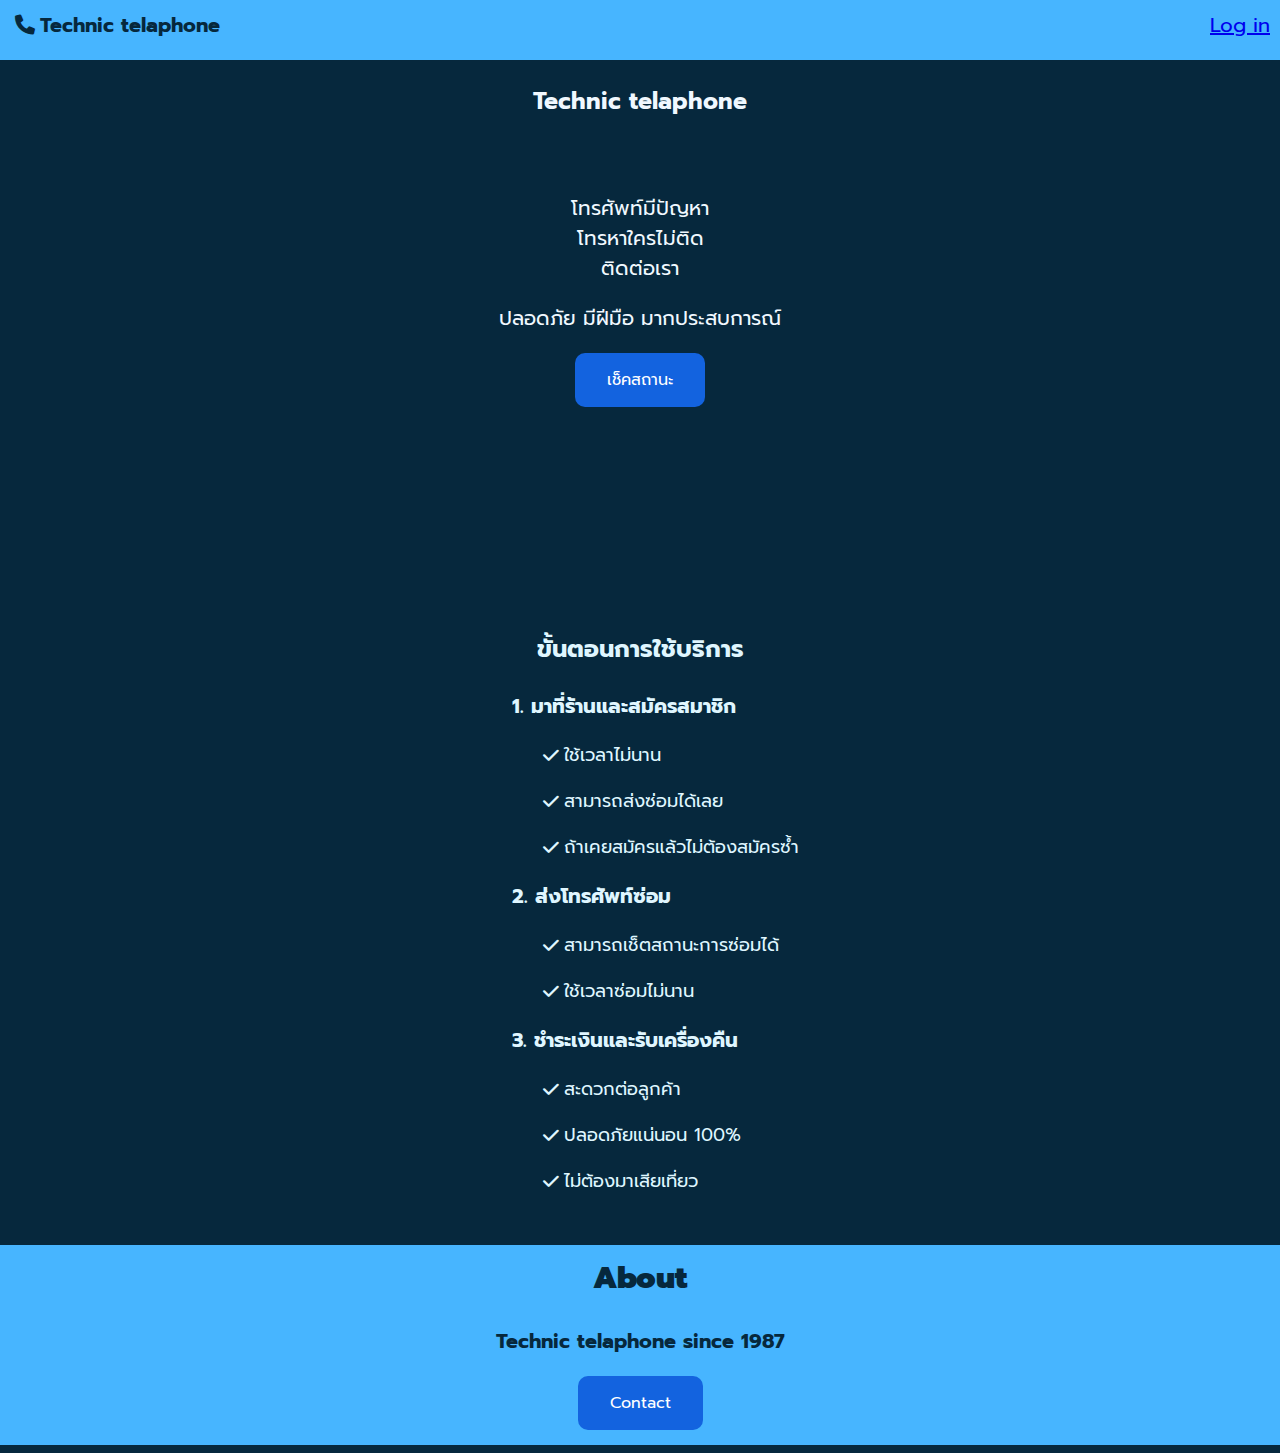
<file: index.html>
<!DOCTYPE html>
<html lang="en">
<head>
    <title>Technic telaphone</title>
    <meta charset="utf-8">
    <link href="https://fonts.googleapis.com/css2?family=Mali&family=Prompt:wght@200&display=swap" rel="stylesheet">
    <link rel="stylesheet" href="https://cdnjs.cloudflare.com/ajax/libs/font-awesome/6.0.0/css/all.min.css">
    <style type="text/css">
        *{
            font-family: 'Prompt';
        }
        body {
            margin-top: 0px;
            margin-left: auto;
            margin-right: auto;
            background:#06283D;
        }
        nav {
            height: 50px;
            background:#47B5FF;
            color: #06283D;
            margin: auto;
            padding: 10px 10px 0px 10px;
            font-size: 20px;
            text-align: center;
            display: flex;
            justify-content: space-between;
        }
        #logo::before{
            font-family: "FontAwesome";
            content: "\f095";
            padding: 5px;
        }
        .caption {
            text-align: center;
            display: block;
            color: aliceblue;
            font-size: 20px;
        }
        #check {
            background-color: #1363DF; 
            border: none;
            color: white;
            padding: 15px 32px;
            border-radius: 10px;
            text-align: center;
            display: inline-block;
            font-size: 16px;
        }
        .Service {
            display: block;
            margin-bottom: 50px;
            justify-content: center;
        }
        #S1{
            color: #DFF6FF;
            text-align: center;
            font-size: 24px;
            font-weight: bold;
            margin-top: 200px;
        }
        #S2 {
            color: #DFF6FF;
            text-align: center;
            font-size: 20px;
            font-weight: bold;
            margin-left: 40%;
            display: flex;
        }
        #S3 {
            color: #DFF6FF;
            text-align: center;
            font-size: 18px;
            margin-left: 42%;
            display: flex;
        }
        #S3::before {
        font-family: "FontAwesome";
        content: "\f00c";
        padding: 5px;
        }
        h2 {
            padding-top: 10px;
        }
        footer {
            height: 200px;
            background:#47B5FF;
            color: #06283D;
            margin: auto;
            font-size: 20px;
            text-align: center;
        }
    </style>
</head>

<body>
<header>
<nav>
    <b id="logo">Technic telaphone</b>
  <div id="N1">
      <a href="./Login/login-form.php">Log in</a>
  </div>
</nav>
</header>
<section>
    <article>
        <div class="caption">
        <h3>Technic telaphone</h3><br>
        <p>โทรศัพท์มีปัญหา<br>โทรหาใครไม่ติด<br>ติดต่อเรา</p>
        <p>ปลอดภัย มีฝีมือ มากประสบการณ์</p>
        <a href="./Customer/CustomerSearch.php"><input type="button" value="เช็คสถานะ" id="check"></a>
        </div>
    </article>
        <br>
    <article>
        <div class="Service">
  
        <p id="S1">ขั้นตอนการใช้บริการ</p>
        <div>
        <p id="S2">1. มาที่ร้านและสมัครสมาชิก</p>
        <p id="S3">ใช้เวลาไม่นาน </p>
        <p id="S3">สามารถส่งซ่อมได้เลย </p>
        <p id="S3">ถ้าเคยสมัครแล้วไม่ต้องสมัครซ้ำ </p>
        </div>
        <div>
        <p id="S2">2. ส่งโทรศัพท์ซ่อม</p>
        <p id="S3">สามารถเช็ตสถานะการซ่อมได้ </p>
        <p id="S3">ใช้เวลาซ่อมไม่นาน </p>
        </div>
        <div>
        <p id="S2">3. ชำระเงินและรับเครื่องคืน</p>
        <p id="S3">สะดวกต่อลูกค้า </p>
        <p id="S3">ปลอดภัยแน่นอน 100% </p>
        <p id="S3">ไม่ต้องมาเสียเที่ยว</p>
        </div>
        </div>
    </article>
</section>
<footer>
    <h2><b>About</b></h2>
    <p><b>Technic telaphone since 1987</b></p>
    <a href="./contact.php"><input type="button" value="Contact" id="check"></a>
</footer>
</body>
</html>
</file>
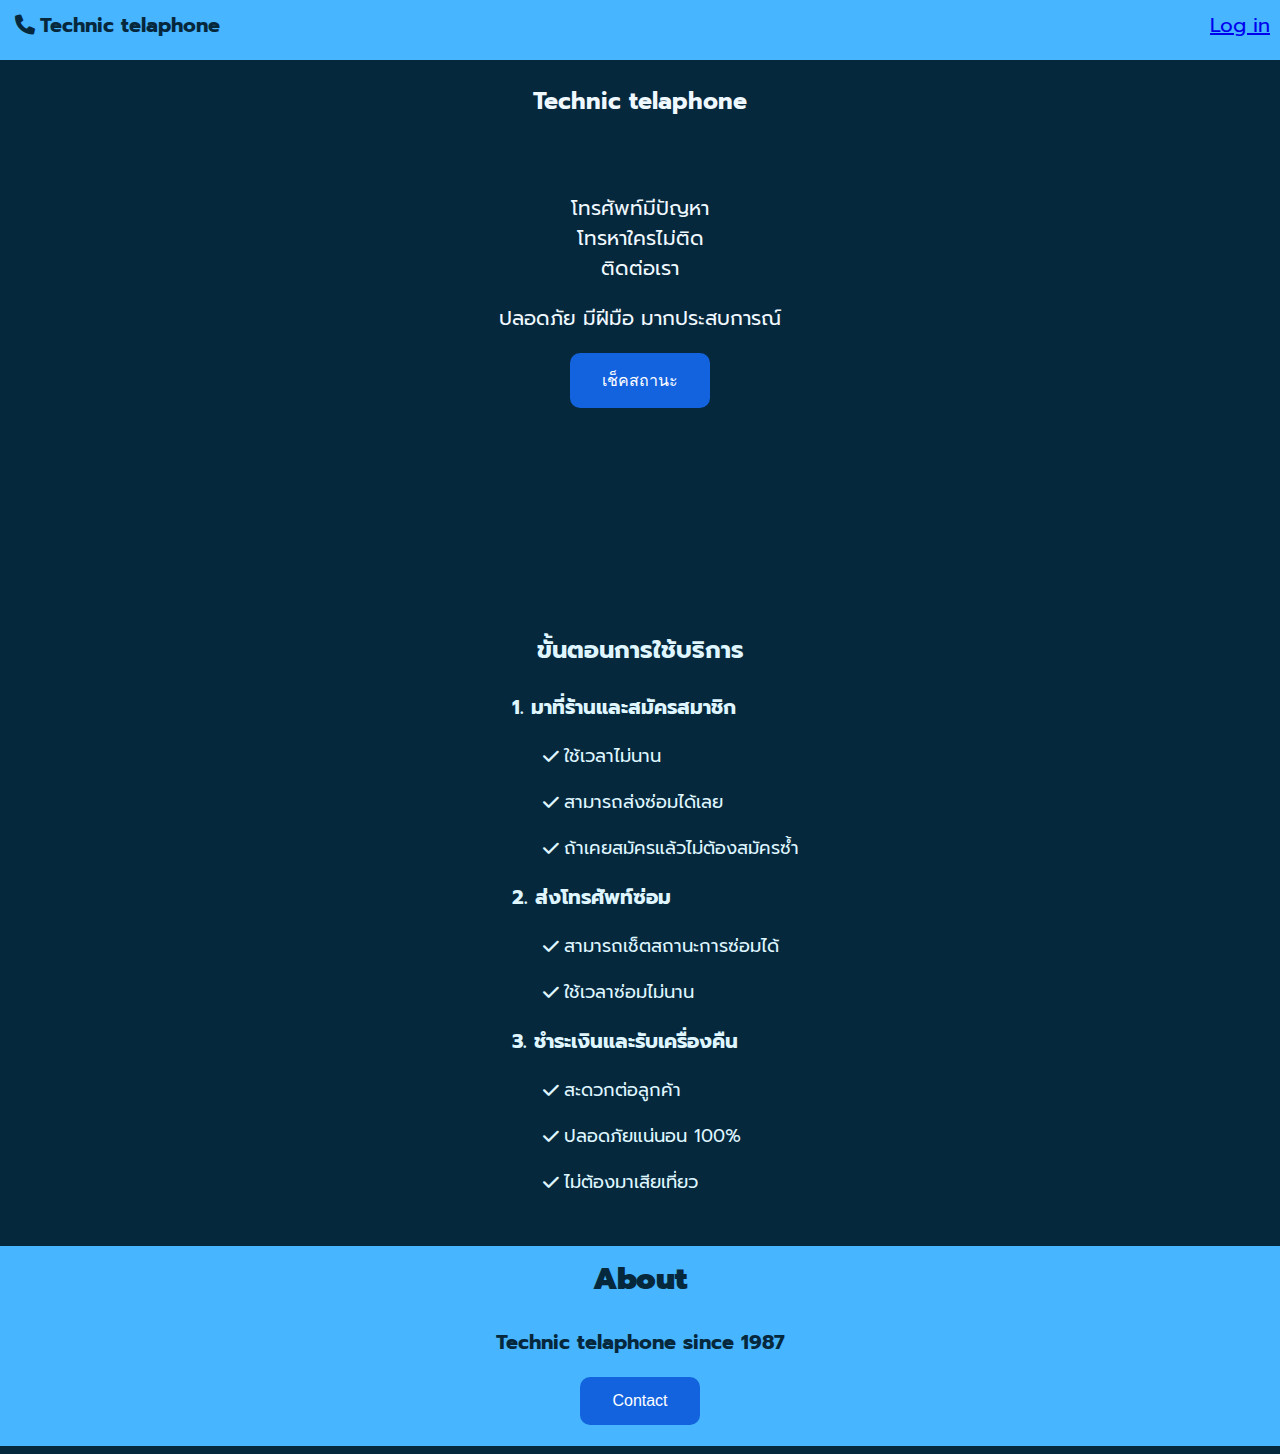
<file: Tel-main/index.html>
<!DOCTYPE html>
<html lang="en">
<head>
    <title>Technic telaphone</title>
    <meta charset="utf-8">
    <link href="https://fonts.googleapis.com/css2?family=Mali&family=Prompt:wght@200&display=swap" rel="stylesheet">
    <link rel="stylesheet" href="https://cdnjs.cloudflare.com/ajax/libs/font-awesome/6.0.0/css/all.min.css">
    <style type="text/css">
        body {
            margin-top: 0px;
            margin-left: auto;
            margin-right: auto;
            background:#06283D;
            font-family: 'Prompt';
        }
        nav {
            height: 50px;
            background:#47B5FF;
            color: #06283D;
            margin: auto;
            padding: 10px 10px 0px 10px;
            font-size: 20px;
            text-align: center;
            display: flex;
            justify-content: space-between;
        }
        #logo::before{
            font-family: "FontAwesome";
            content: "\f095";
            padding: 5px;
        }
        .caption {
            text-align: center;
            display: block;
            color: aliceblue;
            font-size: 20px;
        }
        #check {
            background-color: #1363DF; 
            border: none;
            color: white;
            padding: 15px 32px;
            border-radius: 10px;
            text-align: center;
            display: inline-block;
            font-size: 16px;
        }
        .Service {
            display: block;
            margin-bottom: 50px;
            justify-content: center;
        }
        #S1{
            color: #DFF6FF;
            text-align: center;
            font-size: 24px;
            font-weight: bold;
            margin-top: 200px;
        }
        #S2 {
            color: #DFF6FF;
            text-align: center;
            font-size: 20px;
            font-weight: bold;
            margin-left: 40%;
            display: flex;
        }
        #S3 {
            color: #DFF6FF;
            text-align: center;
            font-size: 18px;
            margin-left: 42%;
            display: flex;
        }
        #S3::before {
        font-family: "FontAwesome";
        content: "\f00c";
        padding: 5px;
        }
        h2 {
            padding-top: 10px;
        }
        footer {
            height: 200px;
            background:#47B5FF;
            color: #06283D;
            margin: auto;
            font-size: 20px;
            text-align: center;
        }
    </style>
</head>

<body>
<nav>
    <b id="logo">Technic telaphone</b>
  <div id="N1">
      <a href="./Login/login-form.php">Log in</a>
  </div>
</nav>
  
<div class="caption">
  <h3>Technic telaphone</h3><br>
  <p>โทรศัพท์มีปัญหา<br>โทรหาใครไม่ติด<br>ติดต่อเรา</p>
  <p>ปลอดภัย มีฝีมือ มากประสบการณ์</p>
  <a href="./CustomerSearch.php"><input type="button" value="เช็คสถานะ" id="check"></a>
</div>
<br>
<div class="Service">
  
    <p id="S1">ขั้นตอนการใช้บริการ</p>
    <div>
    <p id="S2">1. มาที่ร้านและสมัครสมาชิก</p>
    <p id="S3">ใช้เวลาไม่นาน </p>
    <p id="S3">สามารถส่งซ่อมได้เลย </p>
    <p id="S3">ถ้าเคยสมัครแล้วไม่ต้องสมัครซ้ำ </p></div>
    <div>
    <p id="S2">2. ส่งโทรศัพท์ซ่อม</p>
    <p id="S3">สามารถเช็ตสถานะการซ่อมได้ </p>
    <p id="S3">ใช้เวลาซ่อมไม่นาน </p></div>
    <div>
    <p id="S2">3. ชำระเงินและรับเครื่องคืน</p>
    <p id="S3">สะดวกต่อลูกค้า </p>
    <p id="S3">ปลอดภัยแน่นอน 100% </p>
    <p id="S3">ไม่ต้องมาเสียเที่ยว</p></div>
</div>
<footer>
    <h2><b>About</b></h2>
    <p><b>Technic telaphone since 1987</b></p>
    <a href="./contact.php"><input type="button" value="Contact" id="check"></a>
</footer>
</body>
</html>
</file>
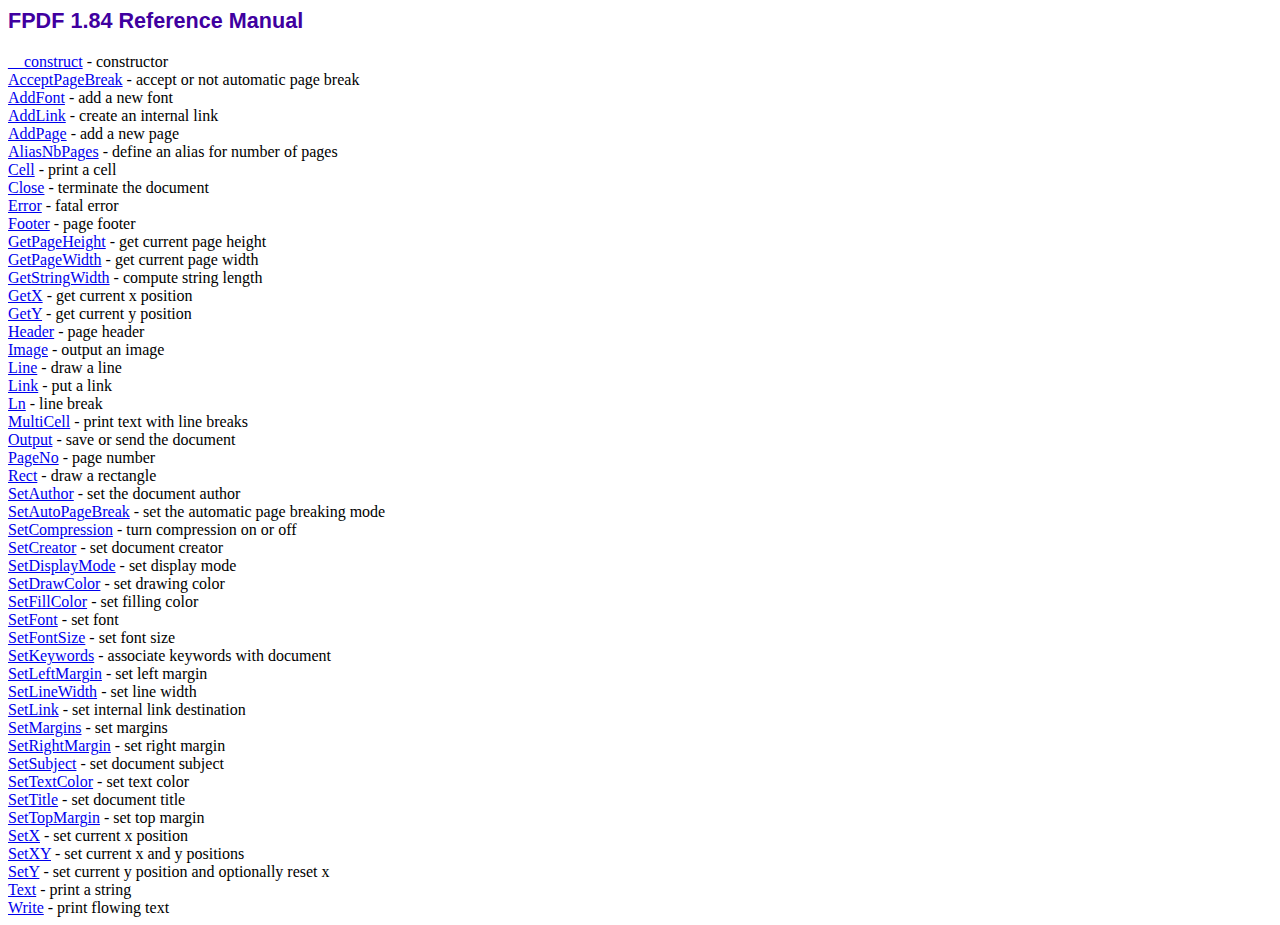
<file: reciept/fpdf/doc/index.htm>
<!DOCTYPE html PUBLIC "-//W3C//DTD HTML 4.01 Transitional//EN">
<html>
<head>
<meta http-equiv="Content-Type" content="text/html; charset=ISO-8859-1">
<title>FPDF 1.84 Reference Manual</title>
<link type="text/css" rel="stylesheet" href="../fpdf.css">
</head>
<body>
<h1>FPDF 1.84 Reference Manual</h1>
<a href="__construct.htm">__construct</a> - constructor<br>
<a href="acceptpagebreak.htm">AcceptPageBreak</a> - accept or not automatic page break<br>
<a href="addfont.htm">AddFont</a> - add a new font<br>
<a href="addlink.htm">AddLink</a> - create an internal link<br>
<a href="addpage.htm">AddPage</a> - add a new page<br>
<a href="aliasnbpages.htm">AliasNbPages</a> - define an alias for number of pages<br>
<a href="cell.htm">Cell</a> - print a cell<br>
<a href="close.htm">Close</a> - terminate the document<br>
<a href="error.htm">Error</a> - fatal error<br>
<a href="footer.htm">Footer</a> - page footer<br>
<a href="getpageheight.htm">GetPageHeight</a> - get current page height<br>
<a href="getpagewidth.htm">GetPageWidth</a> - get current page width<br>
<a href="getstringwidth.htm">GetStringWidth</a> - compute string length<br>
<a href="getx.htm">GetX</a> - get current x position<br>
<a href="gety.htm">GetY</a> - get current y position<br>
<a href="header.htm">Header</a> - page header<br>
<a href="image.htm">Image</a> - output an image<br>
<a href="line.htm">Line</a> - draw a line<br>
<a href="link.htm">Link</a> - put a link<br>
<a href="ln.htm">Ln</a> - line break<br>
<a href="multicell.htm">MultiCell</a> - print text with line breaks<br>
<a href="output.htm">Output</a> - save or send the document<br>
<a href="pageno.htm">PageNo</a> - page number<br>
<a href="rect.htm">Rect</a> - draw a rectangle<br>
<a href="setauthor.htm">SetAuthor</a> - set the document author<br>
<a href="setautopagebreak.htm">SetAutoPageBreak</a> - set the automatic page breaking mode<br>
<a href="setcompression.htm">SetCompression</a> - turn compression on or off<br>
<a href="setcreator.htm">SetCreator</a> - set document creator<br>
<a href="setdisplaymode.htm">SetDisplayMode</a> - set display mode<br>
<a href="setdrawcolor.htm">SetDrawColor</a> - set drawing color<br>
<a href="setfillcolor.htm">SetFillColor</a> - set filling color<br>
<a href="setfont.htm">SetFont</a> - set font<br>
<a href="setfontsize.htm">SetFontSize</a> - set font size<br>
<a href="setkeywords.htm">SetKeywords</a> - associate keywords with document<br>
<a href="setleftmargin.htm">SetLeftMargin</a> - set left margin<br>
<a href="setlinewidth.htm">SetLineWidth</a> - set line width<br>
<a href="setlink.htm">SetLink</a> - set internal link destination<br>
<a href="setmargins.htm">SetMargins</a> - set margins<br>
<a href="setrightmargin.htm">SetRightMargin</a> - set right margin<br>
<a href="setsubject.htm">SetSubject</a> - set document subject<br>
<a href="settextcolor.htm">SetTextColor</a> - set text color<br>
<a href="settitle.htm">SetTitle</a> - set document title<br>
<a href="settopmargin.htm">SetTopMargin</a> - set top margin<br>
<a href="setx.htm">SetX</a> - set current x position<br>
<a href="setxy.htm">SetXY</a> - set current x and y positions<br>
<a href="sety.htm">SetY</a> - set current y position and optionally reset x<br>
<a href="text.htm">Text</a> - print a string<br>
<a href="write.htm">Write</a> - print flowing text<br>
</body>
</html>
</file>
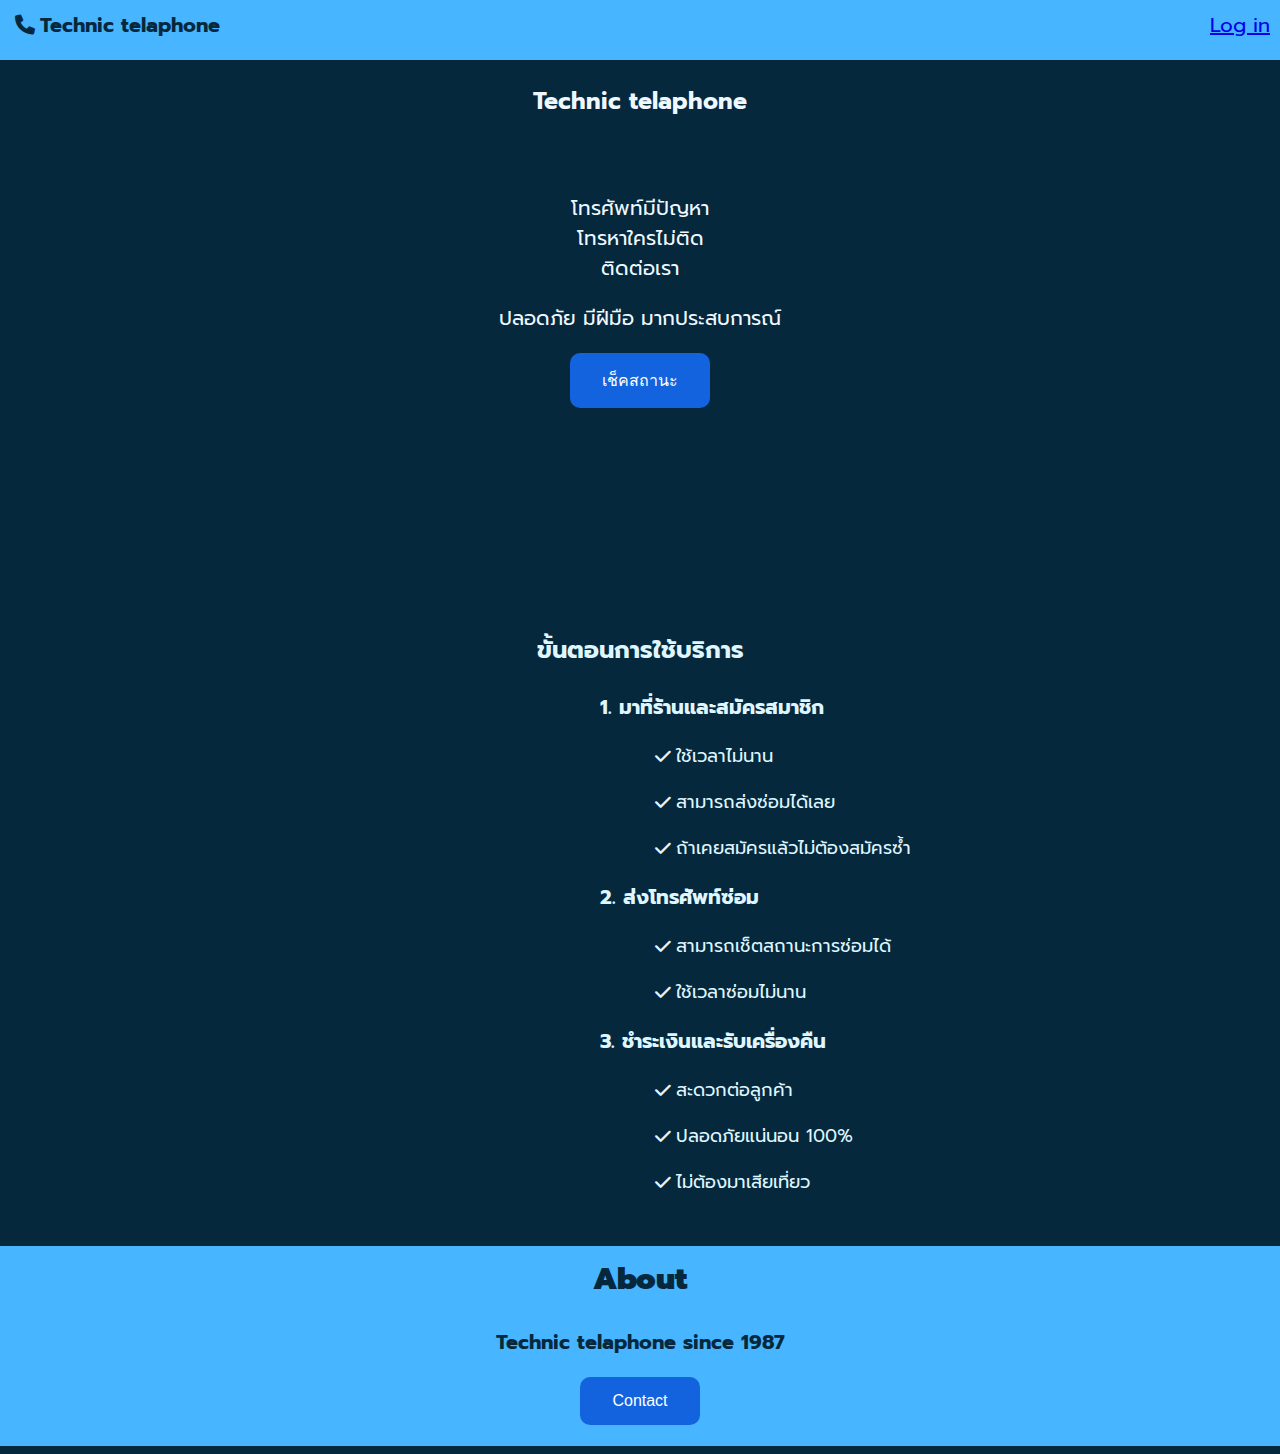
<file: home/index3.html>
<!DOCTYPE html>
<html lang="en">
<head>
    <title>Technic telaphone</title>
    <meta charset="utf-8">
    <link href="https://fonts.googleapis.com/css2?family=Mali&family=Prompt:wght@200&display=swap" rel="stylesheet">
    <link rel="stylesheet" href="https://cdnjs.cloudflare.com/ajax/libs/font-awesome/6.0.0/css/all.min.css">
    <style type="text/css">
        body {
            margin-top: 0px;
            margin-left: auto;
            margin-right: auto;
            background:#06283D;
            font-family: 'Prompt';
        }
        nav {
            height: 50px;
            background:#47B5FF;
            color: #06283D;
            margin: auto;
            padding: 10px 10px 0px 10px;
            font-size: 20px;
            text-align: center;
            display: flex;
            justify-content: space-between;
        }
        #N1 {

        }
        #logo::before{
            font-family: "FontAwesome";
            content: "\f095";
            padding: 5px;
        }
        .caption {
            text-align: center;
            display: block;
            color: aliceblue;
            font-size: 20px;
        }
        #check {
            background-color: #1363DF; 
            border: none;
            color: white;
            padding: 15px 32px;
            border-radius: 10px;
            text-align: center;
            display: inline-block;
            font-size: 16px;
        }
        .Service {
            display: block;
            margin-bottom: 50px;
        }
        #S1{
            color: #DFF6FF;
            text-align: center;
            font-size: 24px;
            font-weight: bold;
            margin-top: 200px;
        }
        #S2 {
            color: #DFF6FF;
            text-align: center;
            font-size: 20px;
            font-weight: bold;
            margin-left: 600px;
            display: flex;
        }
        #S3 {
            color: #DFF6FF;
            text-align: center;
            font-size: 18px;
            margin-left: 650px;
            display: flex;
        }
        #S3::before {
        font-family: "FontAwesome";
        content: "\f00c";
        padding: 5px;
        }
        h2 {
            padding-top: 10px;
        }
        footer {
            height: 200px;
            background:#47B5FF;
            color: #06283D;
            margin: auto;
            font-size: 20px;
            text-align: center;
        }
    </style>
</head>

<body>
<nav>
    <b id="logo">Technic telaphone</b>
  <div id="N1">
      <a href="../Login/login-form.php">Log in</a>
  </div>
</nav>
  
<div class="caption">
  <h3>Technic telaphone</h3><br>
  <p>โทรศัพท์มีปัญหา<br>โทรหาใครไม่ติด<br>ติดต่อเรา</p>
  <p>ปลอดภัย มีฝีมือ มากประสบการณ์</p>
  <a href="../CustomerSearch.php"><input type="button" value="เช็คสถานะ" id="check"></a>
</div>
<br>
<div class="Service">
    <p id="S1">ขั้นตอนการใช้บริการ</p>
    <p id="S2">1. มาที่ร้านและสมัครสมาชิก</p>
    <p id="S3">ใช้เวลาไม่นาน </p>
    <p id="S3">สามารถส่งซ่อมได้เลย </p>
    <p id="S3">ถ้าเคยสมัครแล้วไม่ต้องสมัครซ้ำ </p>
    <p id="S2">2. ส่งโทรศัพท์ซ่อม</p>
    <p id="S3">สามารถเช็ตสถานะการซ่อมได้ </p>
    <p id="S3">ใช้เวลาซ่อมไม่นาน </p>
    <p id="S2">3. ชำระเงินและรับเครื่องคืน</p>
    <p id="S3">สะดวกต่อลูกค้า </p>
    <p id="S3">ปลอดภัยแน่นอน 100% </p>
    <p id="S3">ไม่ต้องมาเสียเที่ยว</p>
</div>
<footer>
    <h2><b>About</b></h2>
    <p><b>Technic telaphone since 1987</b></p>
    <a href="../contact.php"><input type="button" value="Contact" id="check"></a>
</footer>
</body>
</html>
</file>
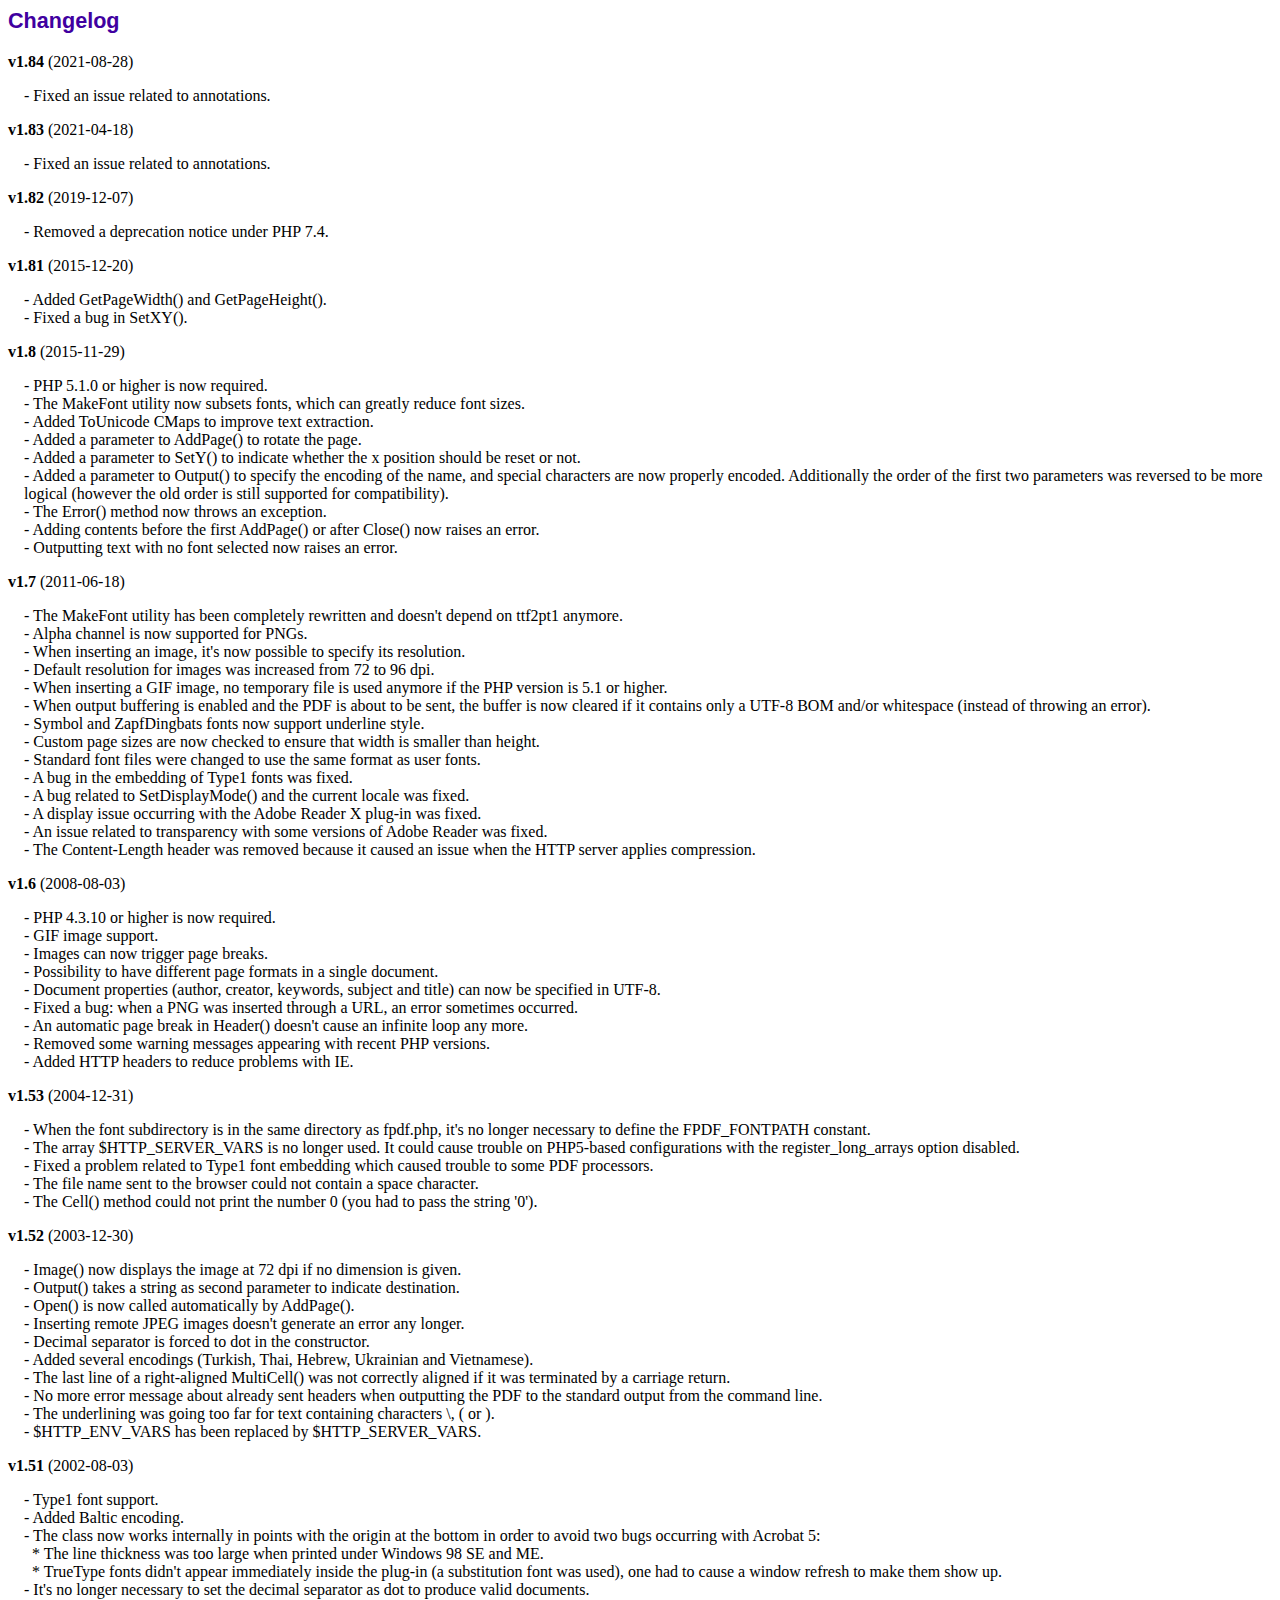
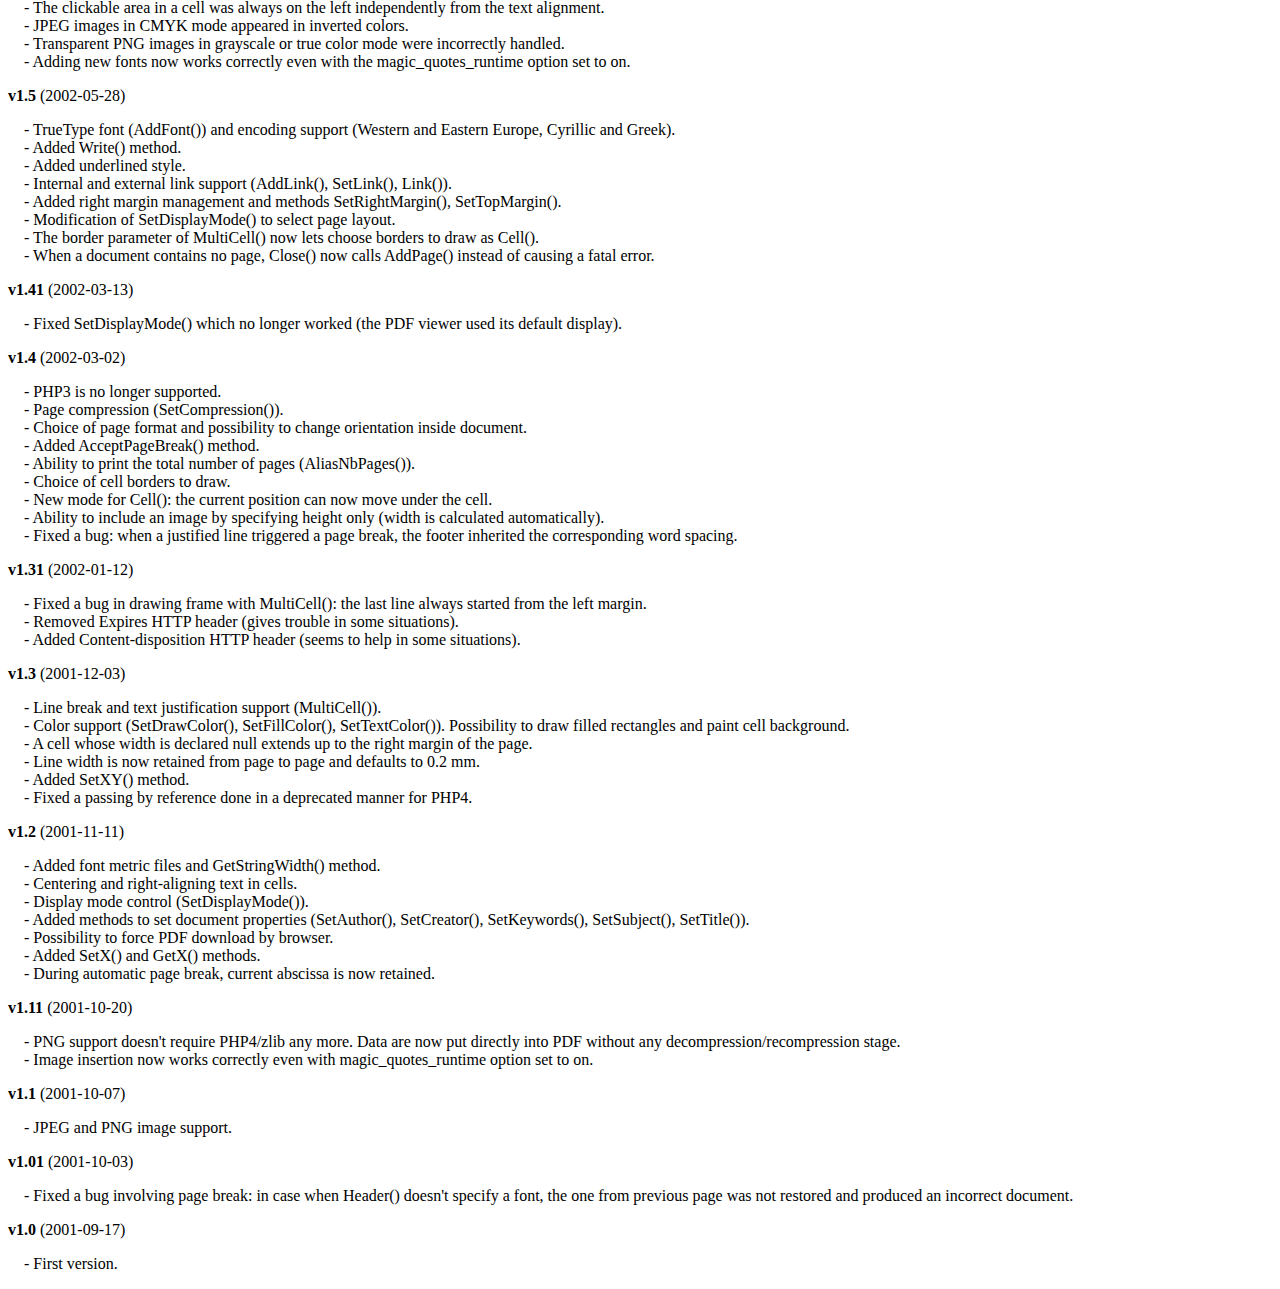
<file: reciept/fpdf/changelog.htm>
<!DOCTYPE html PUBLIC "-//W3C//DTD HTML 4.01 Transitional//EN">
<html>
<head>
<meta http-equiv="Content-Type" content="text/html; charset=ISO-8859-1">
<title>Changelog</title>
<link type="text/css" rel="stylesheet" href="fpdf.css">
<style type="text/css">
dd {margin:1em 0 1em 1em}
</style>
</head>
<body>
<h1>Changelog</h1>
<dl>
<dt><strong>v1.84</strong> (2021-08-28)</dt>
<dd>
- Fixed an issue related to annotations.<br>
</dd>
<dt><strong>v1.83</strong> (2021-04-18)</dt>
<dd>
- Fixed an issue related to annotations.<br>
</dd>
<dt><strong>v1.82</strong> (2019-12-07)</dt>
<dd>
- Removed a deprecation notice under PHP 7.4.<br>
</dd>
<dt><strong>v1.81</strong> (2015-12-20)</dt>
<dd>
- Added GetPageWidth() and GetPageHeight().<br>
- Fixed a bug in SetXY().<br>
</dd>
<dt><strong>v1.8</strong> (2015-11-29)</dt>
<dd>
- PHP 5.1.0 or higher is now required.<br>
- The MakeFont utility now subsets fonts, which can greatly reduce font sizes.<br>
- Added ToUnicode CMaps to improve text extraction.<br>
- Added a parameter to AddPage() to rotate the page.<br>
- Added a parameter to SetY() to indicate whether the x position should be reset or not.<br>
- Added a parameter to Output() to specify the encoding of the name, and special characters are now properly encoded. Additionally the order of the first two parameters was reversed to be more logical (however the old order is still supported for compatibility).<br>
- The Error() method now throws an exception.<br>
- Adding contents before the first AddPage() or after Close() now raises an error.<br>
- Outputting text with no font selected now raises an error.<br>
</dd>
<dt><strong>v1.7</strong> (2011-06-18)</dt>
<dd>
- The MakeFont utility has been completely rewritten and doesn't depend on ttf2pt1 anymore.<br>
- Alpha channel is now supported for PNGs.<br>
- When inserting an image, it's now possible to specify its resolution.<br>
- Default resolution for images was increased from 72 to 96 dpi.<br>
- When inserting a GIF image, no temporary file is used anymore if the PHP version is 5.1 or higher.<br>
- When output buffering is enabled and the PDF is about to be sent, the buffer is now cleared if it contains only a UTF-8 BOM and/or whitespace (instead of throwing an error).<br>
- Symbol and ZapfDingbats fonts now support underline style.<br>
- Custom page sizes are now checked to ensure that width is smaller than height.<br>
- Standard font files were changed to use the same format as user fonts.<br>
- A bug in the embedding of Type1 fonts was fixed.<br>
- A bug related to SetDisplayMode() and the current locale was fixed.<br>
- A display issue occurring with the Adobe Reader X plug-in was fixed.<br>
- An issue related to transparency with some versions of Adobe Reader was fixed.<br>
- The Content-Length header was removed because it caused an issue when the HTTP server applies compression.<br>
</dd>
<dt><strong>v1.6</strong> (2008-08-03)</dt>
<dd>
- PHP 4.3.10 or higher is now required.<br>
- GIF image support.<br>
- Images can now trigger page breaks.<br>
- Possibility to have different page formats in a single document.<br>
- Document properties (author, creator, keywords, subject and title) can now be specified in UTF-8.<br>
- Fixed a bug: when a PNG was inserted through a URL, an error sometimes occurred.<br>
- An automatic page break in Header() doesn't cause an infinite loop any more.<br>
- Removed some warning messages appearing with recent PHP versions.<br>
- Added HTTP headers to reduce problems with IE.<br>
</dd>
<dt><strong>v1.53</strong> (2004-12-31)</dt>
<dd>
- When the font subdirectory is in the same directory as fpdf.php, it's no longer necessary to define the FPDF_FONTPATH constant.<br>
- The array $HTTP_SERVER_VARS is no longer used. It could cause trouble on PHP5-based configurations with the register_long_arrays option disabled.<br>
- Fixed a problem related to Type1 font embedding which caused trouble to some PDF processors.<br>
- The file name sent to the browser could not contain a space character.<br>
- The Cell() method could not print the number 0 (you had to pass the string '0').<br>
</dd>
<dt><strong>v1.52</strong> (2003-12-30)</dt>
<dd>
- Image() now displays the image at 72 dpi if no dimension is given.<br>
- Output() takes a string as second parameter to indicate destination.<br>
- Open() is now called automatically by AddPage().<br>
- Inserting remote JPEG images doesn't generate an error any longer.<br>
- Decimal separator is forced to dot in the constructor.<br>
- Added several encodings (Turkish, Thai, Hebrew, Ukrainian and Vietnamese).<br>
- The last line of a right-aligned MultiCell() was not correctly aligned if it was terminated by a carriage return.<br>
- No more error message about already sent headers when outputting the PDF to the standard output from the command line.<br>
- The underlining was going too far for text containing characters \, ( or ).<br>
- $HTTP_ENV_VARS has been replaced by $HTTP_SERVER_VARS.<br>
</dd>
<dt><strong>v1.51</strong> (2002-08-03)</dt>
<dd>
- Type1 font support.<br>
- Added Baltic encoding.<br>
- The class now works internally in points with the origin at the bottom in order to avoid two bugs occurring with Acrobat 5:<br>&nbsp;&nbsp;* The line thickness was too large when printed under Windows 98 SE and ME.<br>&nbsp;&nbsp;* TrueType fonts didn't appear immediately inside the plug-in (a substitution font was used), one had to cause a window refresh to make them show up.<br>
- It's no longer necessary to set the decimal separator as dot to produce valid documents.<br>
- The clickable area in a cell was always on the left independently from the text alignment.<br>
- JPEG images in CMYK mode appeared in inverted colors.<br>
- Transparent PNG images in grayscale or true color mode were incorrectly handled.<br>
- Adding new fonts now works correctly even with the magic_quotes_runtime option set to on.<br>
</dd>
<dt><strong>v1.5</strong> (2002-05-28)</dt>
<dd>
- TrueType font (AddFont()) and encoding support (Western and Eastern Europe, Cyrillic and Greek).<br>
- Added Write() method.<br>
- Added underlined style.<br>
- Internal and external link support (AddLink(), SetLink(), Link()).<br>
- Added right margin management and methods SetRightMargin(), SetTopMargin().<br>
- Modification of SetDisplayMode() to select page layout.<br>
- The border parameter of MultiCell() now lets choose borders to draw as Cell().<br>
- When a document contains no page, Close() now calls AddPage() instead of causing a fatal error.<br>
</dd>
<dt><strong>v1.41</strong> (2002-03-13)</dt>
<dd>
- Fixed SetDisplayMode() which no longer worked (the PDF viewer used its default display).<br>
</dd>
<dt><strong>v1.4</strong> (2002-03-02)</dt>
<dd>
- PHP3 is no longer supported.<br>
- Page compression (SetCompression()).<br>
- Choice of page format and possibility to change orientation inside document.<br>
- Added AcceptPageBreak() method.<br>
- Ability to print the total number of pages (AliasNbPages()).<br>
- Choice of cell borders to draw.<br>
- New mode for Cell(): the current position can now move under the cell.<br>
- Ability to include an image by specifying height only (width is calculated automatically).<br>
- Fixed a bug: when a justified line triggered a page break, the footer inherited the corresponding word spacing.<br>
</dd>
<dt><strong>v1.31</strong> (2002-01-12)</dt>
<dd>
- Fixed a bug in drawing frame with MultiCell(): the last line always started from the left margin.<br>
- Removed Expires HTTP header (gives trouble in some situations).<br>
- Added Content-disposition HTTP header (seems to help in some situations).<br>
</dd>
<dt><strong>v1.3</strong> (2001-12-03)</dt>
<dd>
- Line break and text justification support (MultiCell()).<br>
- Color support (SetDrawColor(), SetFillColor(), SetTextColor()). Possibility to draw filled rectangles and paint cell background.<br>
- A cell whose width is declared null extends up to the right margin of the page.<br>
- Line width is now retained from page to page and defaults to 0.2 mm.<br>
- Added SetXY() method.<br>
- Fixed a passing by reference done in a deprecated manner for PHP4.<br>
</dd>
<dt><strong>v1.2</strong> (2001-11-11)</dt>
<dd>
- Added font metric files and GetStringWidth() method.<br>
- Centering and right-aligning text in cells.<br>
- Display mode control (SetDisplayMode()).<br>
- Added methods to set document properties (SetAuthor(), SetCreator(), SetKeywords(), SetSubject(), SetTitle()).<br>
- Possibility to force PDF download by browser.<br>
- Added SetX() and GetX() methods.<br>
- During automatic page break, current abscissa is now retained.<br>
</dd>
<dt><strong>v1.11</strong> (2001-10-20)</dt>
<dd>
- PNG support doesn't require PHP4/zlib any more. Data are now put directly into PDF without any decompression/recompression stage.<br>
- Image insertion now works correctly even with magic_quotes_runtime option set to on.<br>
</dd>
<dt><strong>v1.1</strong> (2001-10-07)</dt>
<dd>
- JPEG and PNG image support.<br>
</dd>
<dt><strong>v1.01</strong> (2001-10-03)</dt>
<dd>
- Fixed a bug involving page break: in case when Header() doesn't specify a font, the one from previous page was not restored and produced an incorrect document.<br>
</dd>
<dt><strong>v1.0</strong> (2001-09-17)</dt>
<dd>
- First version.<br>
</dd>
</dl>
</body>
</html>
</file>
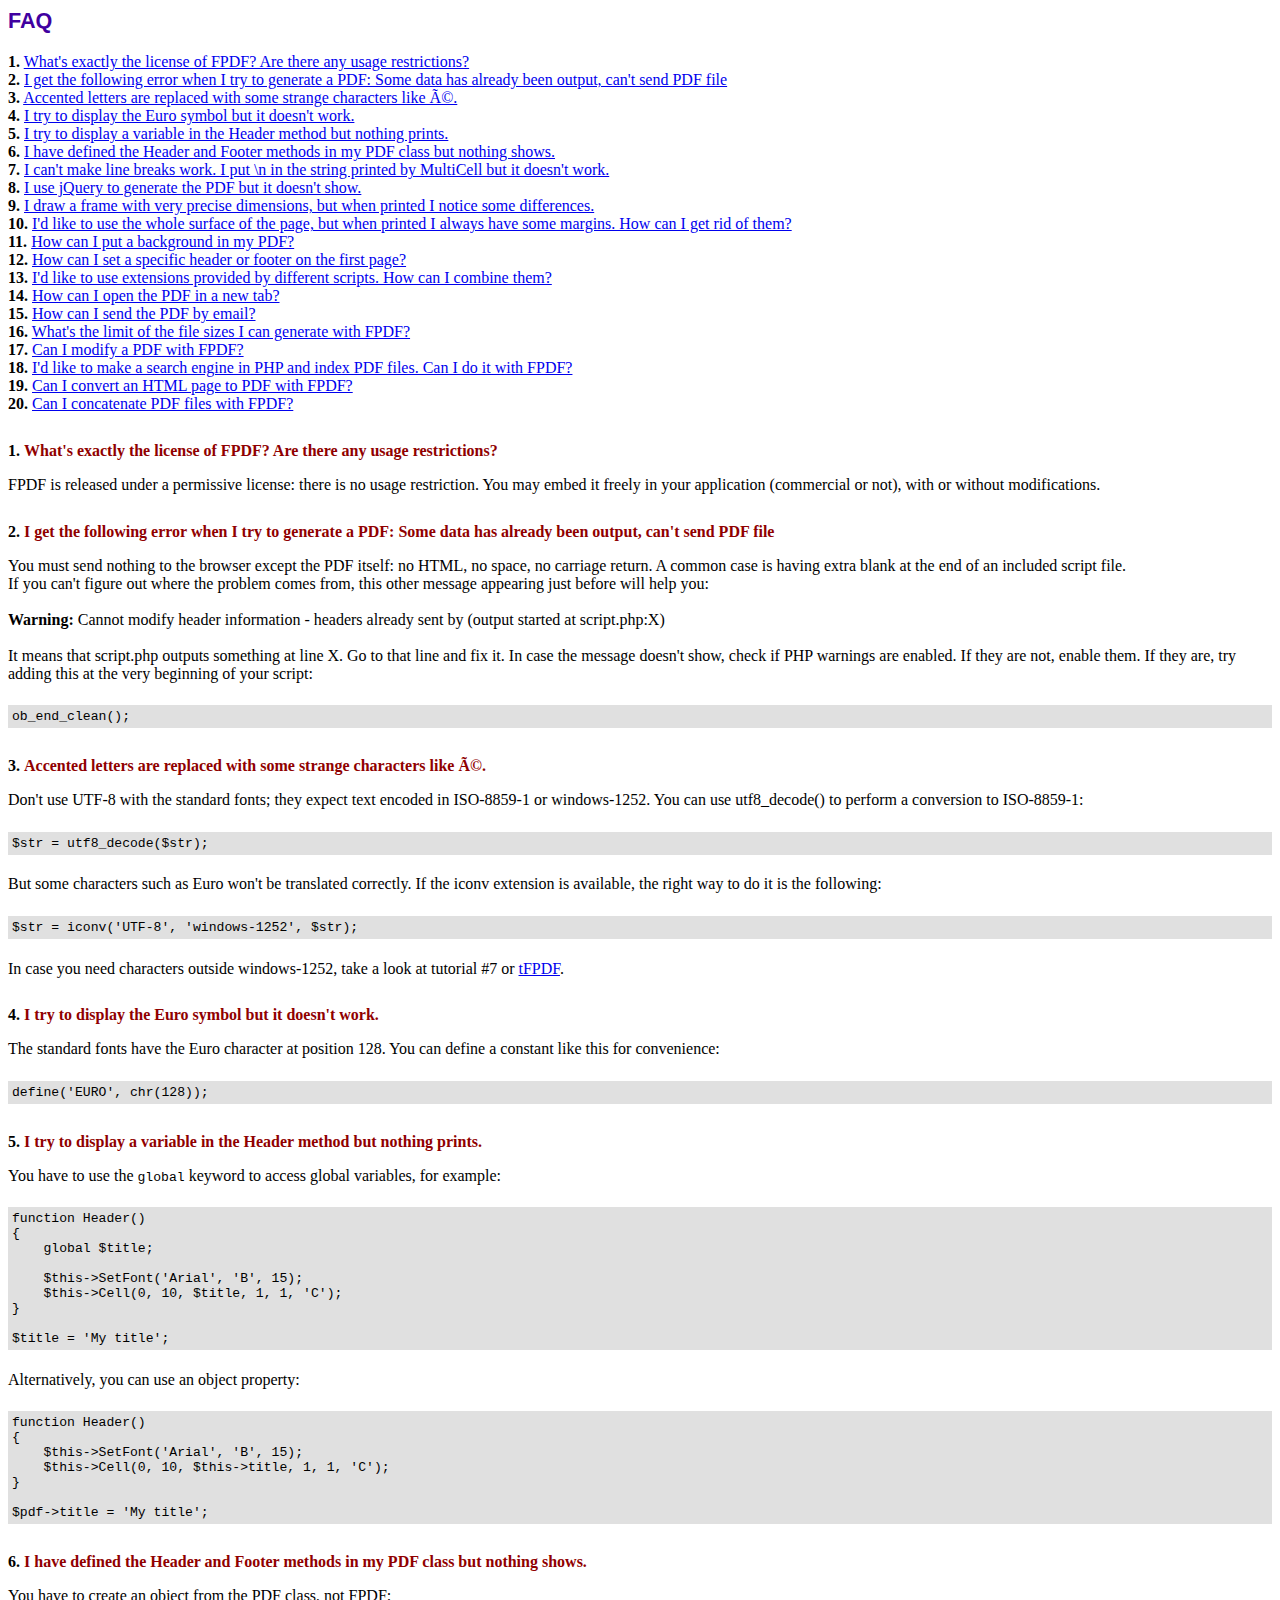
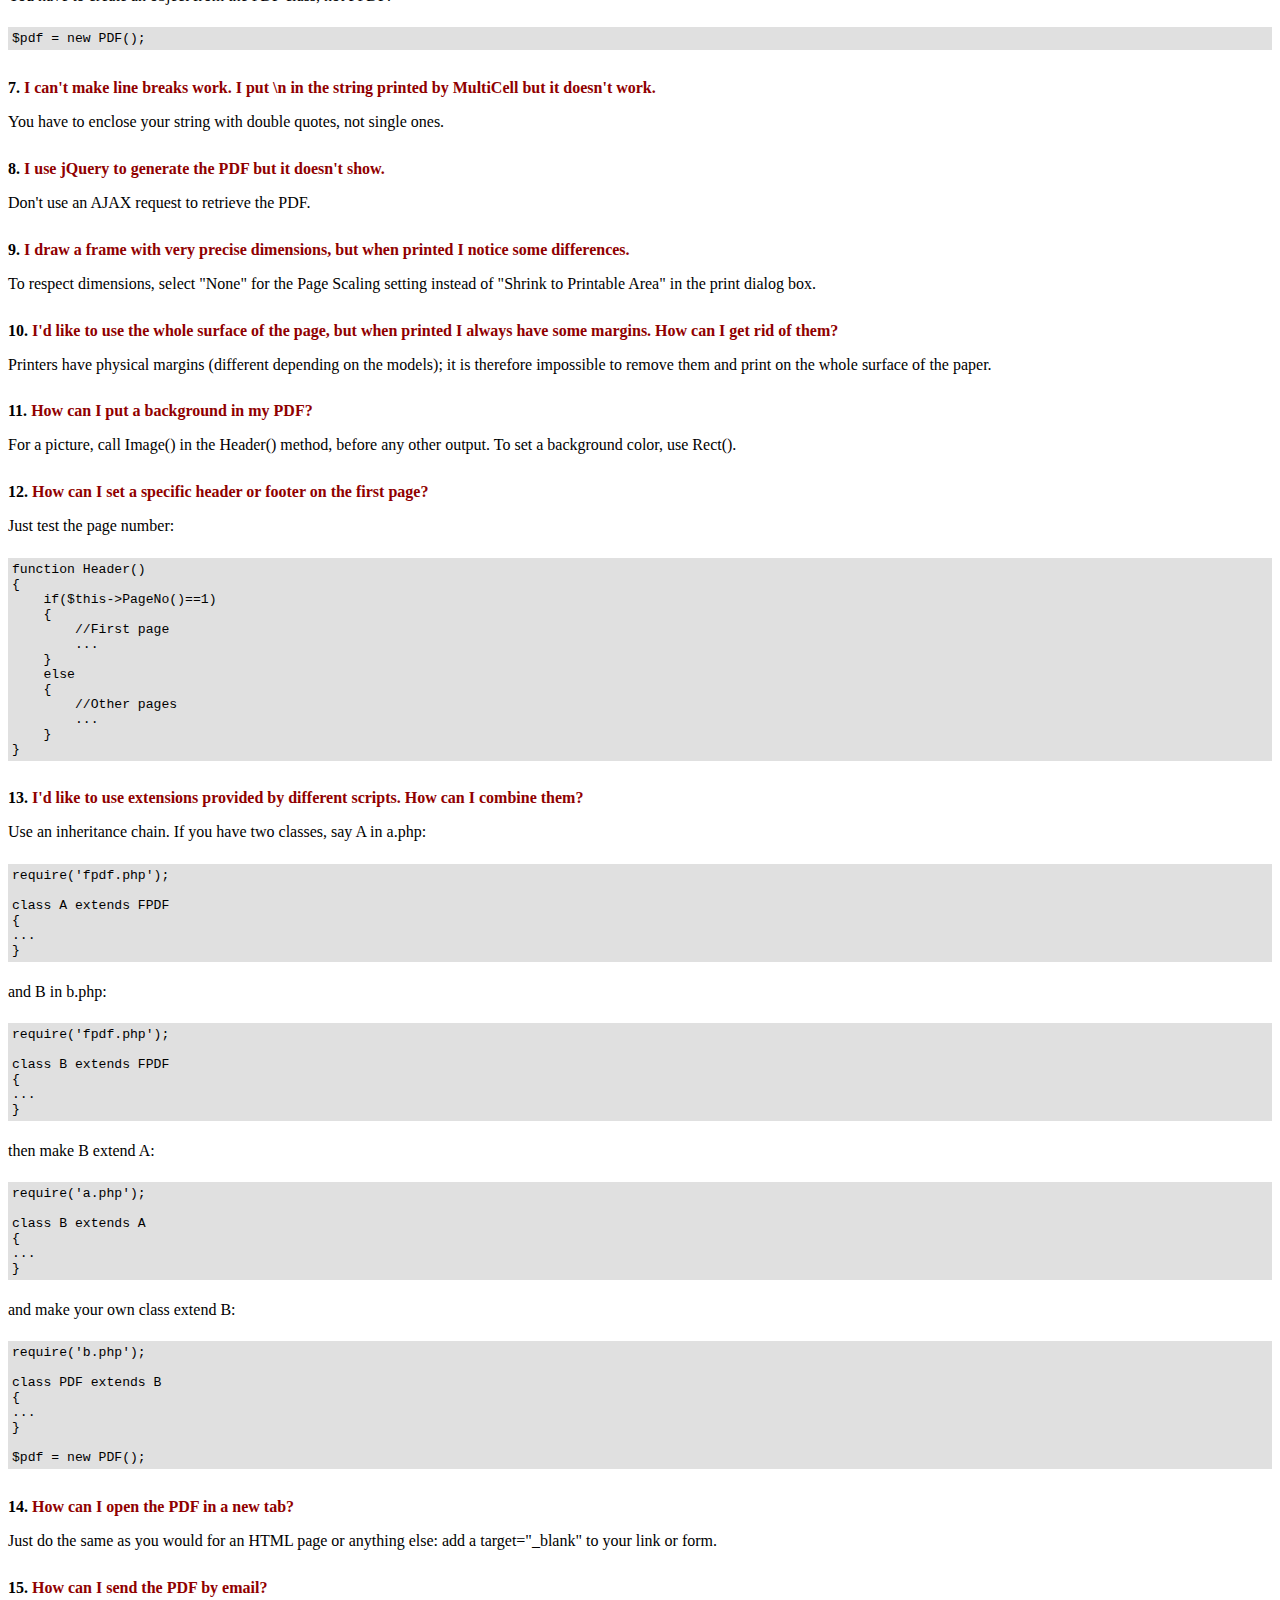
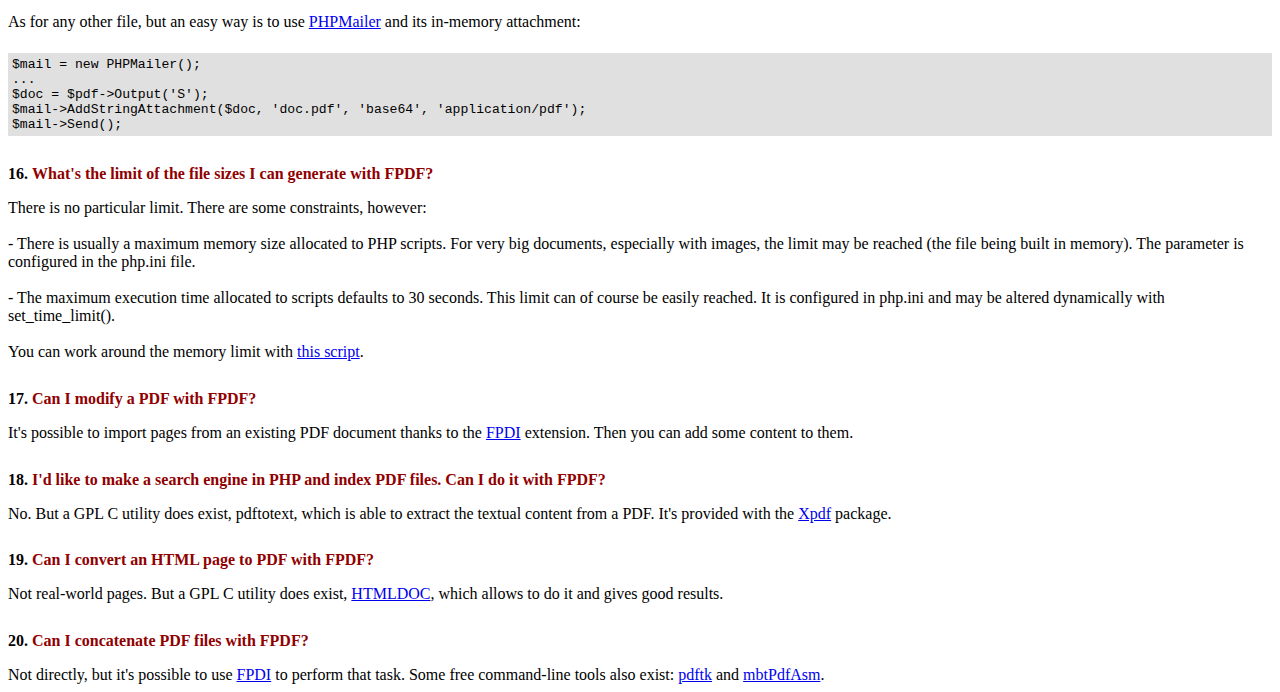
<file: reciept/fpdf/FAQ.htm>
<!DOCTYPE html PUBLIC "-//W3C//DTD HTML 4.01 Transitional//EN">
<html>
<head>
<meta http-equiv="Content-Type" content="text/html; charset=ISO-8859-1">
<title>FAQ</title>
<link type="text/css" rel="stylesheet" href="fpdf.css">
<style type="text/css">
ul {list-style-type:none; margin:0; padding:0}
ul#answers li {margin-top:1.8em}
.question {font-weight:bold; color:#900000}
</style>
</head>
<body>
<h1>FAQ</h1>
<ul>
<li><b>1.</b> <a href='#q1'>What's exactly the license of FPDF? Are there any usage restrictions?</a></li>
<li><b>2.</b> <a href='#q2'>I get the following error when I try to generate a PDF: Some data has already been output, can't send PDF file</a></li>
<li><b>3.</b> <a href='#q3'>Accented letters are replaced with some strange characters like é.</a></li>
<li><b>4.</b> <a href='#q4'>I try to display the Euro symbol but it doesn't work.</a></li>
<li><b>5.</b> <a href='#q5'>I try to display a variable in the Header method but nothing prints.</a></li>
<li><b>6.</b> <a href='#q6'>I have defined the Header and Footer methods in my PDF class but nothing shows.</a></li>
<li><b>7.</b> <a href='#q7'>I can't make line breaks work. I put \n in the string printed by MultiCell but it doesn't work.</a></li>
<li><b>8.</b> <a href='#q8'>I use jQuery to generate the PDF but it doesn't show.</a></li>
<li><b>9.</b> <a href='#q9'>I draw a frame with very precise dimensions, but when printed I notice some differences.</a></li>
<li><b>10.</b> <a href='#q10'>I'd like to use the whole surface of the page, but when printed I always have some margins. How can I get rid of them?</a></li>
<li><b>11.</b> <a href='#q11'>How can I put a background in my PDF?</a></li>
<li><b>12.</b> <a href='#q12'>How can I set a specific header or footer on the first page?</a></li>
<li><b>13.</b> <a href='#q13'>I'd like to use extensions provided by different scripts. How can I combine them?</a></li>
<li><b>14.</b> <a href='#q14'>How can I open the PDF in a new tab?</a></li>
<li><b>15.</b> <a href='#q15'>How can I send the PDF by email?</a></li>
<li><b>16.</b> <a href='#q16'>What's the limit of the file sizes I can generate with FPDF?</a></li>
<li><b>17.</b> <a href='#q17'>Can I modify a PDF with FPDF?</a></li>
<li><b>18.</b> <a href='#q18'>I'd like to make a search engine in PHP and index PDF files. Can I do it with FPDF?</a></li>
<li><b>19.</b> <a href='#q19'>Can I convert an HTML page to PDF with FPDF?</a></li>
<li><b>20.</b> <a href='#q20'>Can I concatenate PDF files with FPDF?</a></li>
</ul>

<ul id='answers'>
<li id='q1'>
<p><b>1.</b> <span class='question'>What's exactly the license of FPDF? Are there any usage restrictions?</span></p>
FPDF is released under a permissive license: there is no usage restriction. You may embed it
freely in your application (commercial or not), with or without modifications.
</li>

<li id='q2'>
<p><b>2.</b> <span class='question'>I get the following error when I try to generate a PDF: Some data has already been output, can't send PDF file</span></p>
You must send nothing to the browser except the PDF itself: no HTML, no space, no carriage return. A common
case is having extra blank at the end of an included script file.<br>
If you can't figure out where the problem comes from, this other message appearing just before will help you:<br>
<br>
<b>Warning:</b> Cannot modify header information - headers already sent by (output started at script.php:X)<br>
<br>
It means that script.php outputs something at line X. Go to that line and fix it.
In case the message doesn't show, check if PHP warnings are enabled. If they are not, enable them. If they are,
try adding this at the very beginning of your script:
<div class="doc-source">
<pre><code>ob_end_clean();</code></pre>
</div>
</li>

<li id='q3'>
<p><b>3.</b> <span class='question'>Accented letters are replaced with some strange characters like é.</span></p>
Don't use UTF-8 with the standard fonts; they expect text encoded in ISO-8859-1 or windows-1252.
You can use utf8_decode() to perform a conversion to ISO-8859-1:
<div class="doc-source">
<pre><code>$str = utf8_decode($str);</code></pre>
</div>
But some characters such as Euro won't be translated correctly. If the iconv extension is available, the
right way to do it is the following:
<div class="doc-source">
<pre><code>$str = iconv('UTF-8', 'windows-1252', $str);</code></pre>
</div>
In case you need characters outside windows-1252, take a look at tutorial #7 or
<a href="http://www.fpdf.org/?go=script&amp;id=92" target="_blank">tFPDF</a>.
</li>

<li id='q4'>
<p><b>4.</b> <span class='question'>I try to display the Euro symbol but it doesn't work.</span></p>
The standard fonts have the Euro character at position 128. You can define a constant like this
for convenience:
<div class="doc-source">
<pre><code>define('EURO', chr(128));</code></pre>
</div>
</li>

<li id='q5'>
<p><b>5.</b> <span class='question'>I try to display a variable in the Header method but nothing prints.</span></p>
You have to use the <code>global</code> keyword to access global variables, for example:
<div class="doc-source">
<pre><code>function Header()
{
    global $title;

    $this-&gt;SetFont('Arial', 'B', 15);
    $this-&gt;Cell(0, 10, $title, 1, 1, 'C');
}

$title = 'My title';</code></pre>
</div>
Alternatively, you can use an object property:
<div class="doc-source">
<pre><code>function Header()
{
    $this-&gt;SetFont('Arial', 'B', 15);
    $this-&gt;Cell(0, 10, $this-&gt;title, 1, 1, 'C');
}

$pdf-&gt;title = 'My title';</code></pre>
</div>
</li>

<li id='q6'>
<p><b>6.</b> <span class='question'>I have defined the Header and Footer methods in my PDF class but nothing shows.</span></p>
You have to create an object from the PDF class, not FPDF:
<div class="doc-source">
<pre><code>$pdf = new PDF();</code></pre>
</div>
</li>

<li id='q7'>
<p><b>7.</b> <span class='question'>I can't make line breaks work. I put \n in the string printed by MultiCell but it doesn't work.</span></p>
You have to enclose your string with double quotes, not single ones.
</li>

<li id='q8'>
<p><b>8.</b> <span class='question'>I use jQuery to generate the PDF but it doesn't show.</span></p>
Don't use an AJAX request to retrieve the PDF.
</li>

<li id='q9'>
<p><b>9.</b> <span class='question'>I draw a frame with very precise dimensions, but when printed I notice some differences.</span></p>
To respect dimensions, select "None" for the Page Scaling setting instead of "Shrink to Printable Area" in the print dialog box.
</li>

<li id='q10'>
<p><b>10.</b> <span class='question'>I'd like to use the whole surface of the page, but when printed I always have some margins. How can I get rid of them?</span></p>
Printers have physical margins (different depending on the models); it is therefore impossible to remove
them and print on the whole surface of the paper.
</li>

<li id='q11'>
<p><b>11.</b> <span class='question'>How can I put a background in my PDF?</span></p>
For a picture, call Image() in the Header() method, before any other output. To set a background color, use Rect().
</li>

<li id='q12'>
<p><b>12.</b> <span class='question'>How can I set a specific header or footer on the first page?</span></p>
Just test the page number:
<div class="doc-source">
<pre><code>function Header()
{
    if($this-&gt;PageNo()==1)
    {
        //First page
        ...
    }
    else
    {
        //Other pages
        ...
    }
}</code></pre>
</div>
</li>

<li id='q13'>
<p><b>13.</b> <span class='question'>I'd like to use extensions provided by different scripts. How can I combine them?</span></p>
Use an inheritance chain. If you have two classes, say A in a.php:
<div class="doc-source">
<pre><code>require('fpdf.php');

class A extends FPDF
{
...
}</code></pre>
</div>
and B in b.php:
<div class="doc-source">
<pre><code>require('fpdf.php');

class B extends FPDF
{
...
}</code></pre>
</div>
then make B extend A:
<div class="doc-source">
<pre><code>require('a.php');

class B extends A
{
...
}</code></pre>
</div>
and make your own class extend B:
<div class="doc-source">
<pre><code>require('b.php');

class PDF extends B
{
...
}

$pdf = new PDF();</code></pre>
</div>
</li>

<li id='q14'>
<p><b>14.</b> <span class='question'>How can I open the PDF in a new tab?</span></p>
Just do the same as you would for an HTML page or anything else: add a target="_blank" to your link or form.
</li>

<li id='q15'>
<p><b>15.</b> <span class='question'>How can I send the PDF by email?</span></p>
As for any other file, but an easy way is to use <a href="https://github.com/PHPMailer/PHPMailer" target="_blank">PHPMailer</a> and
its in-memory attachment:
<div class="doc-source">
<pre><code>$mail = new PHPMailer();
...
$doc = $pdf-&gt;Output('S');
$mail-&gt;AddStringAttachment($doc, 'doc.pdf', 'base64', 'application/pdf');
$mail-&gt;Send();</code></pre>
</div>
</li>

<li id='q16'>
<p><b>16.</b> <span class='question'>What's the limit of the file sizes I can generate with FPDF?</span></p>
There is no particular limit. There are some constraints, however:
<br>
<br>
- There is usually a maximum memory size allocated to PHP scripts. For very big documents,
especially with images, the limit may be reached (the file being built in memory). The
parameter is configured in the php.ini file.
<br>
<br>
- The maximum execution time allocated to scripts defaults to 30 seconds. This limit can of course
be easily reached. It is configured in php.ini and may be altered dynamically with set_time_limit().
<br>
<br>
You can work around the memory limit with <a href="http://www.fpdf.org/?go=script&amp;id=76" target="_blank">this script</a>.
</li>

<li id='q17'>
<p><b>17.</b> <span class='question'>Can I modify a PDF with FPDF?</span></p>
It's possible to import pages from an existing PDF document thanks to the
<a href="https://www.setasign.com/products/fpdi/about/" target="_blank">FPDI</a> extension.
Then you can add some content to them.
</li>

<li id='q18'>
<p><b>18.</b> <span class='question'>I'd like to make a search engine in PHP and index PDF files. Can I do it with FPDF?</span></p>
No. But a GPL C utility does exist, pdftotext, which is able to extract the textual content from a PDF.
It's provided with the <a href="https://www.xpdfreader.com" target="_blank">Xpdf</a> package.
</li>

<li id='q19'>
<p><b>19.</b> <span class='question'>Can I convert an HTML page to PDF with FPDF?</span></p>
Not real-world pages. But a GPL C utility does exist, <a href="https://www.msweet.org/htmldoc/" target="_blank">HTMLDOC</a>,
which allows to do it and gives good results.
</li>

<li id='q20'>
<p><b>20.</b> <span class='question'>Can I concatenate PDF files with FPDF?</span></p>
Not directly, but it's possible to use <a href="https://www.setasign.com/products/fpdi/demos/concatenate-fake/" target="_blank">FPDI</a>
to perform that task. Some free command-line tools also exist:
<a href="https://www.pdflabs.com/tools/pdftk-the-pdf-toolkit/" target="_blank">pdftk</a> and
<a href="http://thierry.schmit.free.fr/spip/spip.php?article15" target="_blank">mbtPdfAsm</a>.
</li>
</ul>
</body>
</html>
</file>
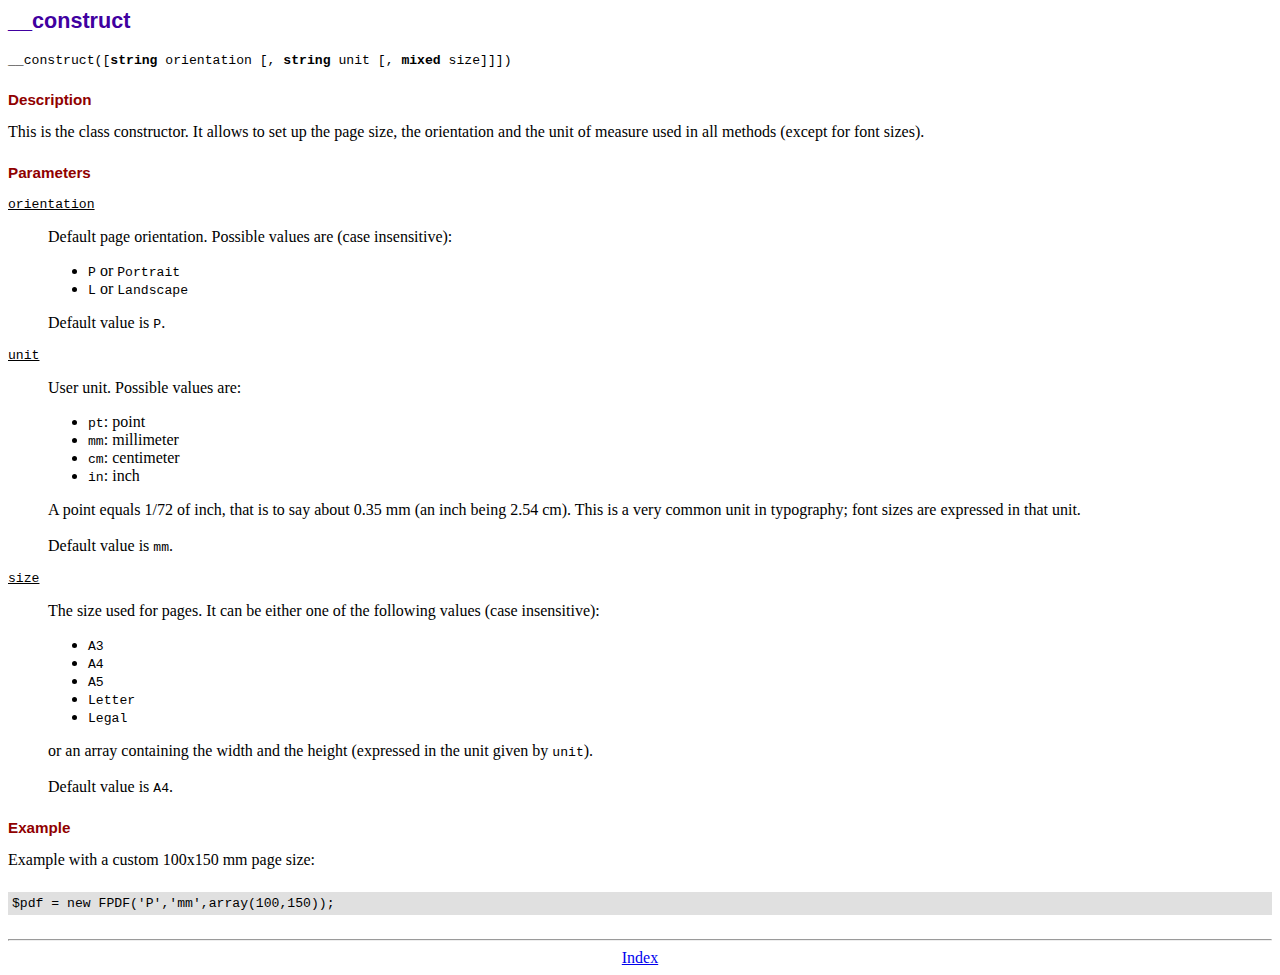
<file: reciept/fpdf/doc/__construct.htm>
<!DOCTYPE html PUBLIC "-//W3C//DTD HTML 4.01 Transitional//EN">
<html>
<head>
<meta http-equiv="Content-Type" content="text/html; charset=ISO-8859-1">
<title>__construct</title>
<link type="text/css" rel="stylesheet" href="../fpdf.css">
</head>
<body>
<h1>__construct</h1>
<code>__construct([<b>string</b> orientation [, <b>string</b> unit [, <b>mixed</b> size]]])</code>
<h2>Description</h2>
This is the class constructor. It allows to set up the page size, the orientation and the
unit of measure used in all methods (except for font sizes).
<h2>Parameters</h2>
<dl class="param">
<dt><code>orientation</code></dt>
<dd>
Default page orientation. Possible values are (case insensitive):
<ul>
<li><code>P</code> or <code>Portrait</code></li>
<li><code>L</code> or <code>Landscape</code></li>
</ul>
Default value is <code>P</code>.
</dd>
<dt><code>unit</code></dt>
<dd>
User unit. Possible values are:
<ul>
<li><code>pt</code>: point</li>
<li><code>mm</code>: millimeter</li>
<li><code>cm</code>: centimeter</li>
<li><code>in</code>: inch</li>
</ul>
A point equals 1/72 of inch, that is to say about 0.35 mm (an inch being 2.54 cm). This
is a very common unit in typography; font sizes are expressed in that unit.
<br>
<br>
Default value is <code>mm</code>.
</dd>
<dt><code>size</code></dt>
<dd>
The size used for pages. It can be either one of the following values (case insensitive):
<ul>
<li><code>A3</code></li>
<li><code>A4</code></li>
<li><code>A5</code></li>
<li><code>Letter</code></li>
<li><code>Legal</code></li>
</ul>
or an array containing the width and the height (expressed in the unit given by <code>unit</code>).<br>
<br>
Default value is <code>A4</code>.
</dd>
</dl>
<h2>Example</h2>
Example with a custom 100x150 mm page size:
<div class="doc-source">
<pre><code>$pdf = new FPDF('P','mm',array(100,150));</code></pre>
</div>
<hr style="margin-top:1.5em">
<div style="text-align:center"><a href="index.htm">Index</a></div>
</body>
</html>
</file>
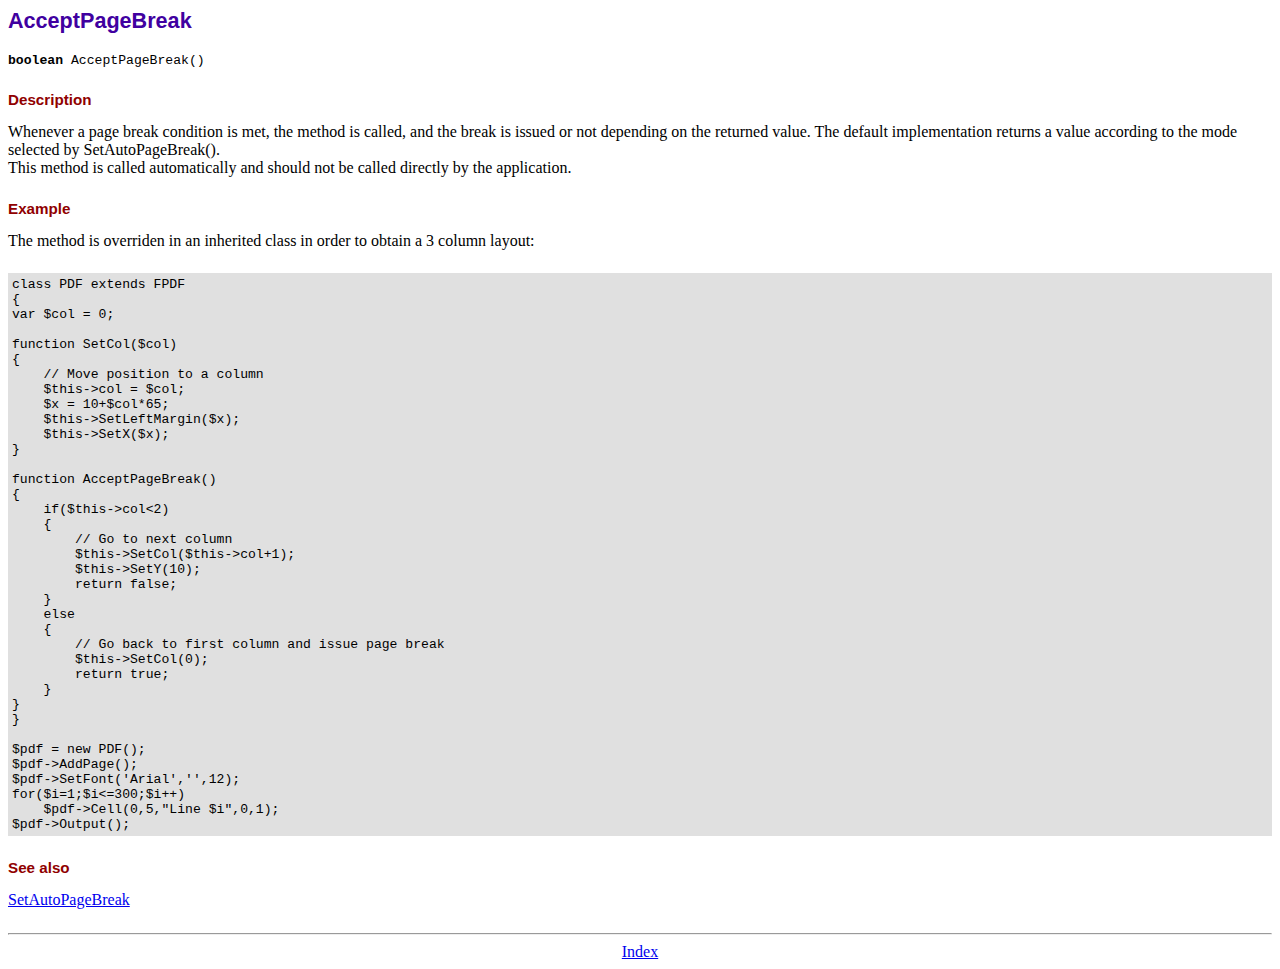
<file: reciept/fpdf/doc/acceptpagebreak.htm>
<!DOCTYPE html PUBLIC "-//W3C//DTD HTML 4.01 Transitional//EN">
<html>
<head>
<meta http-equiv="Content-Type" content="text/html; charset=ISO-8859-1">
<title>AcceptPageBreak</title>
<link type="text/css" rel="stylesheet" href="../fpdf.css">
</head>
<body>
<h1>AcceptPageBreak</h1>
<code><b>boolean</b> AcceptPageBreak()</code>
<h2>Description</h2>
Whenever a page break condition is met, the method is called, and the break is issued or not
depending on the returned value. The default implementation returns a value according to the
mode selected by SetAutoPageBreak().
<br>
This method is called automatically and should not be called directly by the application.
<h2>Example</h2>
The method is overriden in an inherited class in order to obtain a 3 column layout:
<div class="doc-source">
<pre><code>class PDF extends FPDF
{
var $col = 0;

function SetCol($col)
{
    // Move position to a column
    $this-&gt;col = $col;
    $x = 10+$col*65;
    $this-&gt;SetLeftMargin($x);
    $this-&gt;SetX($x);
}

function AcceptPageBreak()
{
    if($this-&gt;col&lt;2)
    {
        // Go to next column
        $this-&gt;SetCol($this-&gt;col+1);
        $this-&gt;SetY(10);
        return false;
    }
    else
    {
        // Go back to first column and issue page break
        $this-&gt;SetCol(0);
        return true;
    }
}
}

$pdf = new PDF();
$pdf-&gt;AddPage();
$pdf-&gt;SetFont('Arial','',12);
for($i=1;$i&lt;=300;$i++)
    $pdf-&gt;Cell(0,5,"Line $i",0,1);
$pdf-&gt;Output();</code></pre>
</div>
<h2>See also</h2>
<a href="setautopagebreak.htm">SetAutoPageBreak</a>
<hr style="margin-top:1.5em">
<div style="text-align:center"><a href="index.htm">Index</a></div>
</body>
</html>
</file>
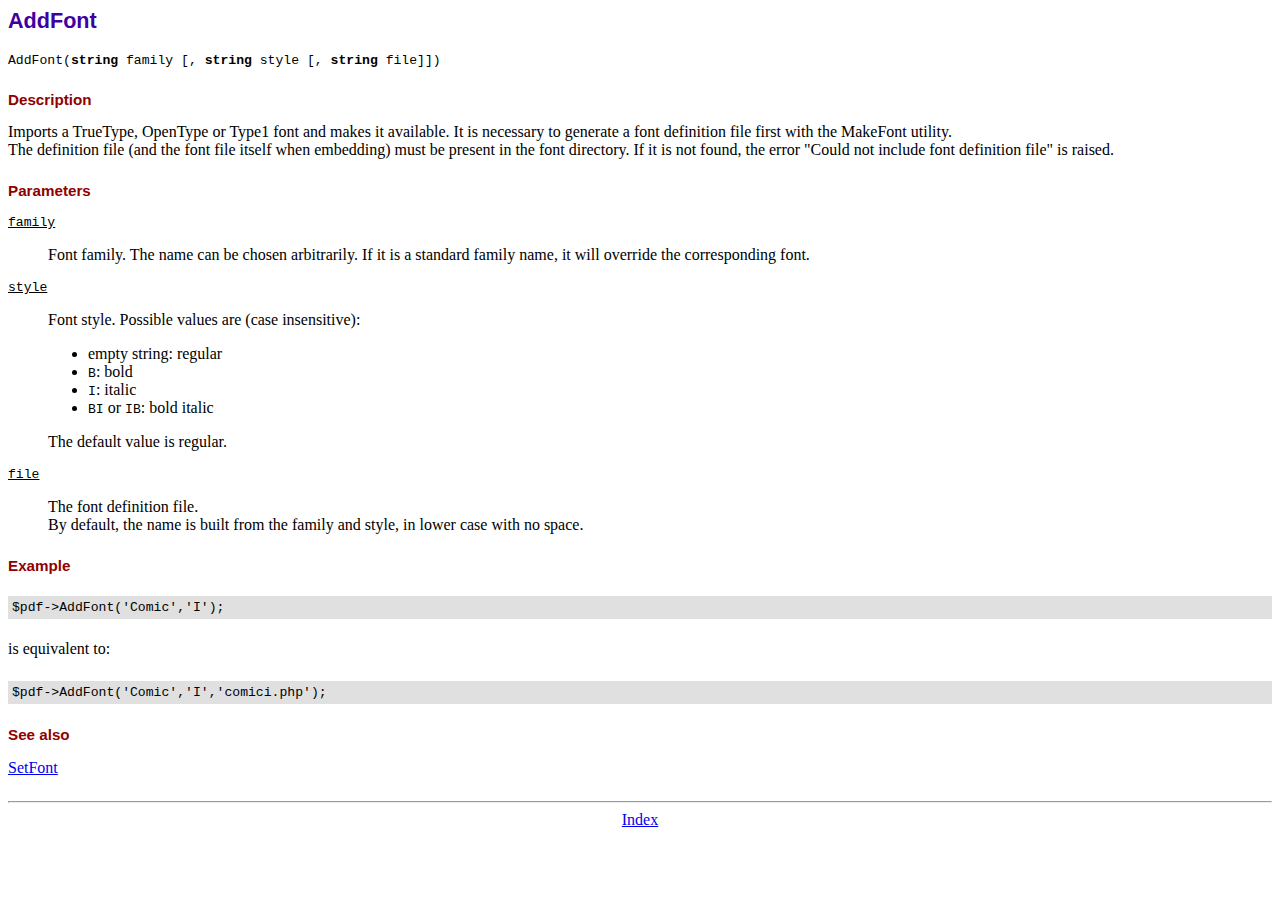
<file: reciept/fpdf/doc/addfont.htm>
<!DOCTYPE html PUBLIC "-//W3C//DTD HTML 4.01 Transitional//EN">
<html>
<head>
<meta http-equiv="Content-Type" content="text/html; charset=ISO-8859-1">
<title>AddFont</title>
<link type="text/css" rel="stylesheet" href="../fpdf.css">
</head>
<body>
<h1>AddFont</h1>
<code>AddFont(<b>string</b> family [, <b>string</b> style [, <b>string</b> file]])</code>
<h2>Description</h2>
Imports a TrueType, OpenType or Type1 font and makes it available. It is necessary to generate a font
definition file first with the MakeFont utility.
<br>
The definition file (and the font file itself when embedding) must be present in the font directory.
If it is not found, the error "Could not include font definition file" is raised.
<h2>Parameters</h2>
<dl class="param">
<dt><code>family</code></dt>
<dd>
Font family. The name can be chosen arbitrarily. If it is a standard family name, it will
override the corresponding font.
</dd>
<dt><code>style</code></dt>
<dd>
Font style. Possible values are (case insensitive):
<ul>
<li>empty string: regular</li>
<li><code>B</code>: bold</li>
<li><code>I</code>: italic</li>
<li><code>BI</code> or <code>IB</code>: bold italic</li>
</ul>
The default value is regular.
</dd>
<dt><code>file</code></dt>
<dd>
The font definition file.
<br>
By default, the name is built from the family and style, in lower case with no space.
</dd>
</dl>
<h2>Example</h2>
<div class="doc-source">
<pre><code>$pdf-&gt;AddFont('Comic','I');</code></pre>
</div>
is equivalent to:
<div class="doc-source">
<pre><code>$pdf-&gt;AddFont('Comic','I','comici.php');</code></pre>
</div>
<h2>See also</h2>
<a href="setfont.htm">SetFont</a>
<hr style="margin-top:1.5em">
<div style="text-align:center"><a href="index.htm">Index</a></div>
</body>
</html>
</file>
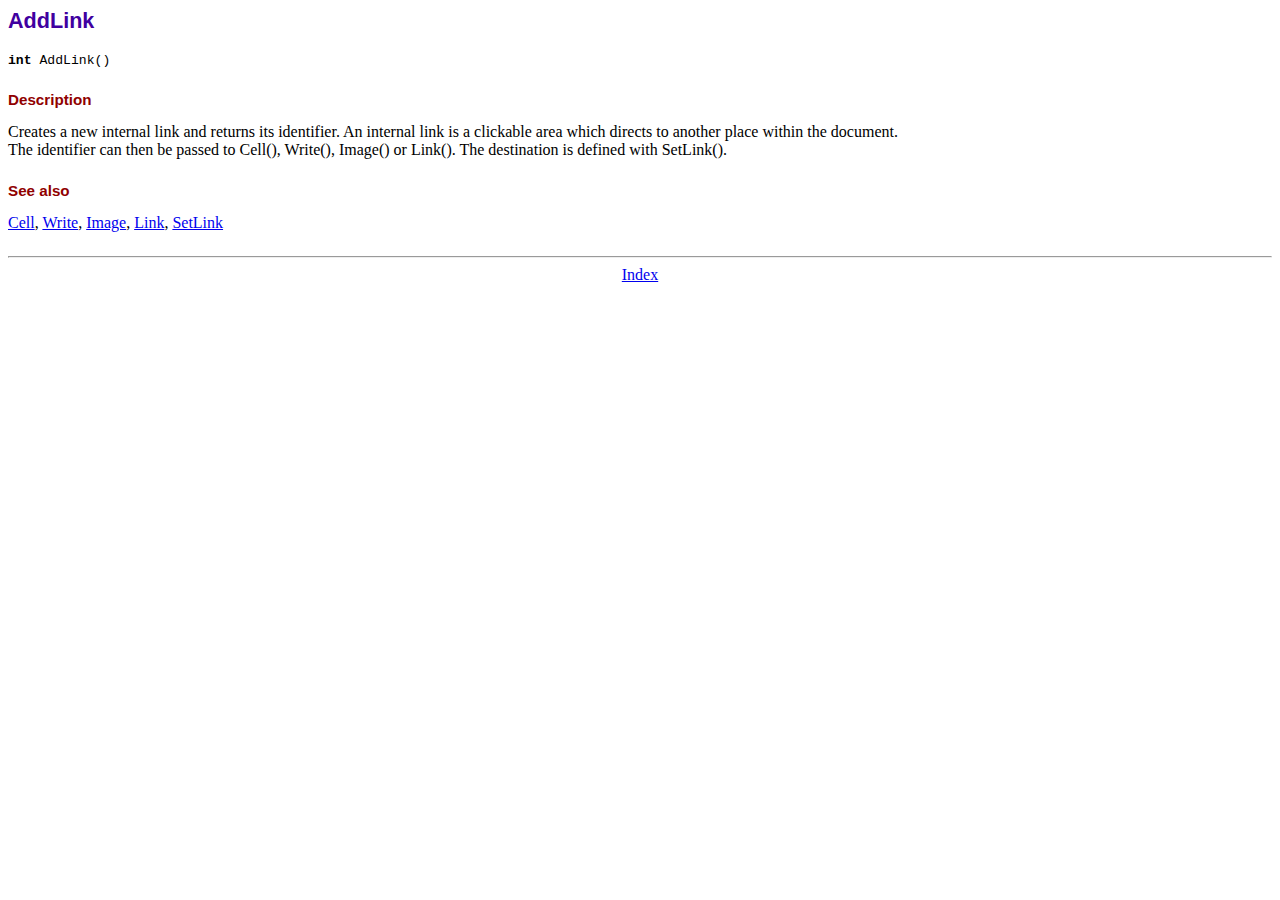
<file: reciept/fpdf/doc/addlink.htm>
<!DOCTYPE html PUBLIC "-//W3C//DTD HTML 4.01 Transitional//EN">
<html>
<head>
<meta http-equiv="Content-Type" content="text/html; charset=ISO-8859-1">
<title>AddLink</title>
<link type="text/css" rel="stylesheet" href="../fpdf.css">
</head>
<body>
<h1>AddLink</h1>
<code><b>int</b> AddLink()</code>
<h2>Description</h2>
Creates a new internal link and returns its identifier. An internal link is a clickable area
which directs to another place within the document.
<br>
The identifier can then be passed to Cell(), Write(), Image() or Link(). The destination is
defined with SetLink().
<h2>See also</h2>
<a href="cell.htm">Cell</a>,
<a href="write.htm">Write</a>,
<a href="image.htm">Image</a>,
<a href="link.htm">Link</a>,
<a href="setlink.htm">SetLink</a>
<hr style="margin-top:1.5em">
<div style="text-align:center"><a href="index.htm">Index</a></div>
</body>
</html>
</file>
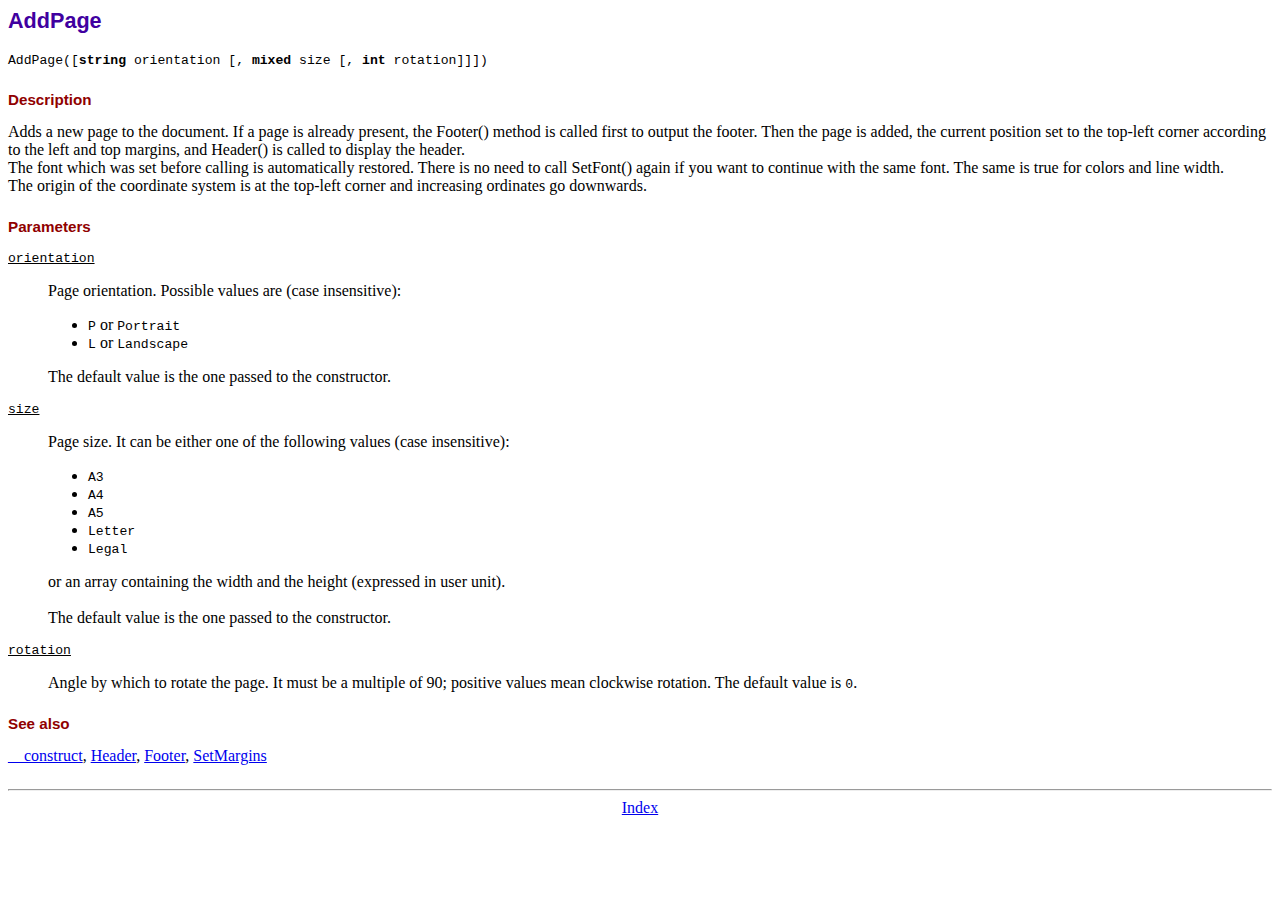
<file: reciept/fpdf/doc/addpage.htm>
<!DOCTYPE html PUBLIC "-//W3C//DTD HTML 4.01 Transitional//EN">
<html>
<head>
<meta http-equiv="Content-Type" content="text/html; charset=ISO-8859-1">
<title>AddPage</title>
<link type="text/css" rel="stylesheet" href="../fpdf.css">
</head>
<body>
<h1>AddPage</h1>
<code>AddPage([<b>string</b> orientation [, <b>mixed</b> size [, <b>int</b> rotation]]])</code>
<h2>Description</h2>
Adds a new page to the document. If a page is already present, the Footer() method is called
first to output the footer. Then the page is added, the current position set to the top-left
corner according to the left and top margins, and Header() is called to display the header.
<br>
The font which was set before calling is automatically restored. There is no need to call
SetFont() again if you want to continue with the same font. The same is true for colors and
line width.
<br>
The origin of the coordinate system is at the top-left corner and increasing ordinates go
downwards.
<h2>Parameters</h2>
<dl class="param">
<dt><code>orientation</code></dt>
<dd>
Page orientation. Possible values are (case insensitive):
<ul>
<li><code>P</code> or <code>Portrait</code></li>
<li><code>L</code> or <code>Landscape</code></li>
</ul>
The default value is the one passed to the constructor.
</dd>
<dt><code>size</code></dt>
<dd>
Page size. It can be either one of the following values (case insensitive):
<ul>
<li><code>A3</code></li>
<li><code>A4</code></li>
<li><code>A5</code></li>
<li><code>Letter</code></li>
<li><code>Legal</code></li>
</ul>
or an array containing the width and the height (expressed in user unit).<br>
<br>
The default value is the one passed to the constructor.
</dd>
<dt><code>rotation</code></dt>
<dd>
Angle by which to rotate the page. It must be a multiple of 90; positive values
mean clockwise rotation. The default value is <code>0</code>.
</dd>
</dl>
<h2>See also</h2>
<a href="__construct.htm">__construct</a>,
<a href="header.htm">Header</a>,
<a href="footer.htm">Footer</a>,
<a href="setmargins.htm">SetMargins</a>
<hr style="margin-top:1.5em">
<div style="text-align:center"><a href="index.htm">Index</a></div>
</body>
</html>
</file>
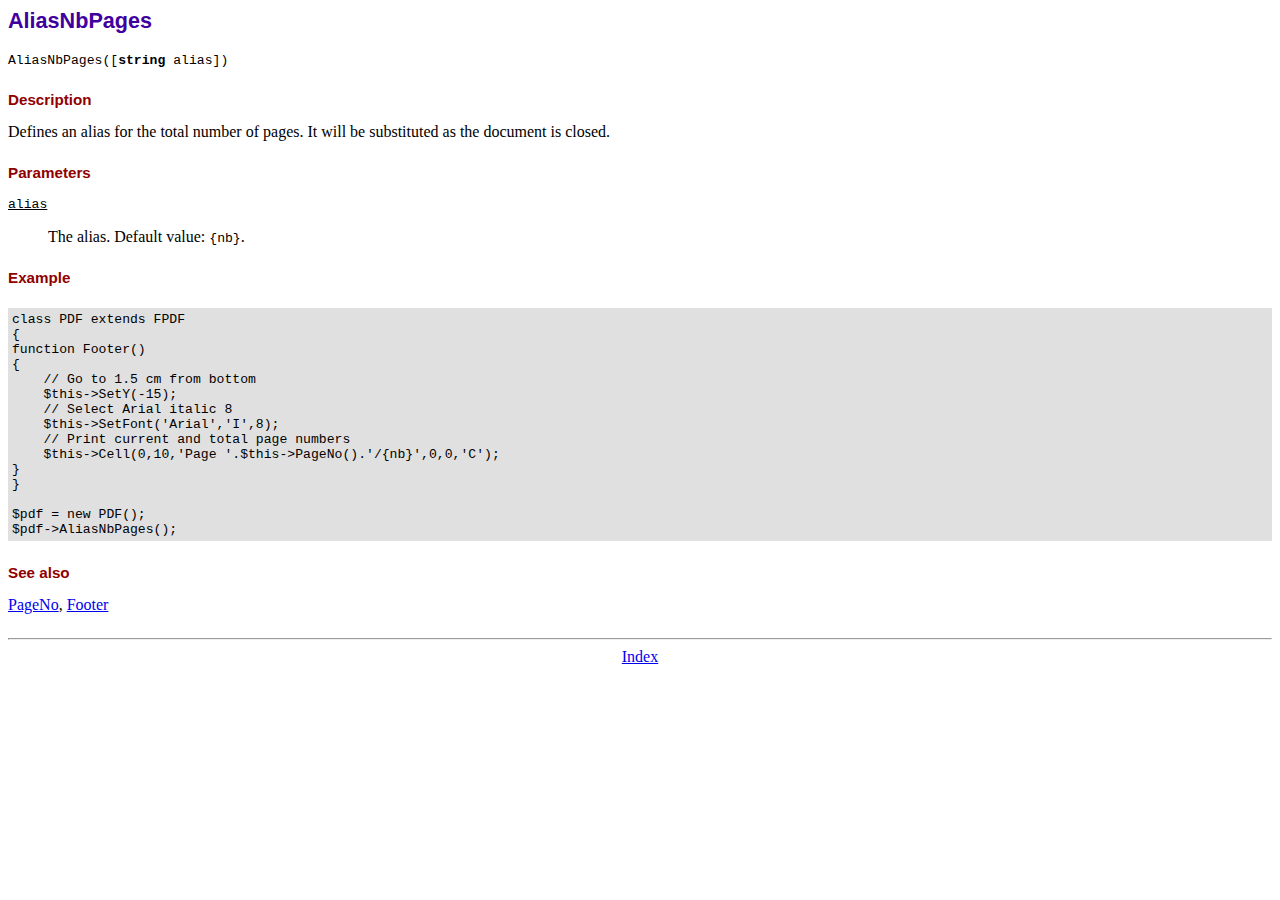
<file: reciept/fpdf/doc/aliasnbpages.htm>
<!DOCTYPE html PUBLIC "-//W3C//DTD HTML 4.01 Transitional//EN">
<html>
<head>
<meta http-equiv="Content-Type" content="text/html; charset=ISO-8859-1">
<title>AliasNbPages</title>
<link type="text/css" rel="stylesheet" href="../fpdf.css">
</head>
<body>
<h1>AliasNbPages</h1>
<code>AliasNbPages([<b>string</b> alias])</code>
<h2>Description</h2>
Defines an alias for the total number of pages. It will be substituted as the document is
closed.
<h2>Parameters</h2>
<dl class="param">
<dt><code>alias</code></dt>
<dd>
The alias. Default value: <code>{nb}</code>.
</dd>
</dl>
<h2>Example</h2>
<div class="doc-source">
<pre><code>class PDF extends FPDF
{
function Footer()
{
    // Go to 1.5 cm from bottom
    $this-&gt;SetY(-15);
    // Select Arial italic 8
    $this-&gt;SetFont('Arial','I',8);
    // Print current and total page numbers
    $this-&gt;Cell(0,10,'Page '.$this-&gt;PageNo().'/{nb}',0,0,'C');
}
}

$pdf = new PDF();
$pdf-&gt;AliasNbPages();</code></pre>
</div>
<h2>See also</h2>
<a href="pageno.htm">PageNo</a>,
<a href="footer.htm">Footer</a>
<hr style="margin-top:1.5em">
<div style="text-align:center"><a href="index.htm">Index</a></div>
</body>
</html>
</file>
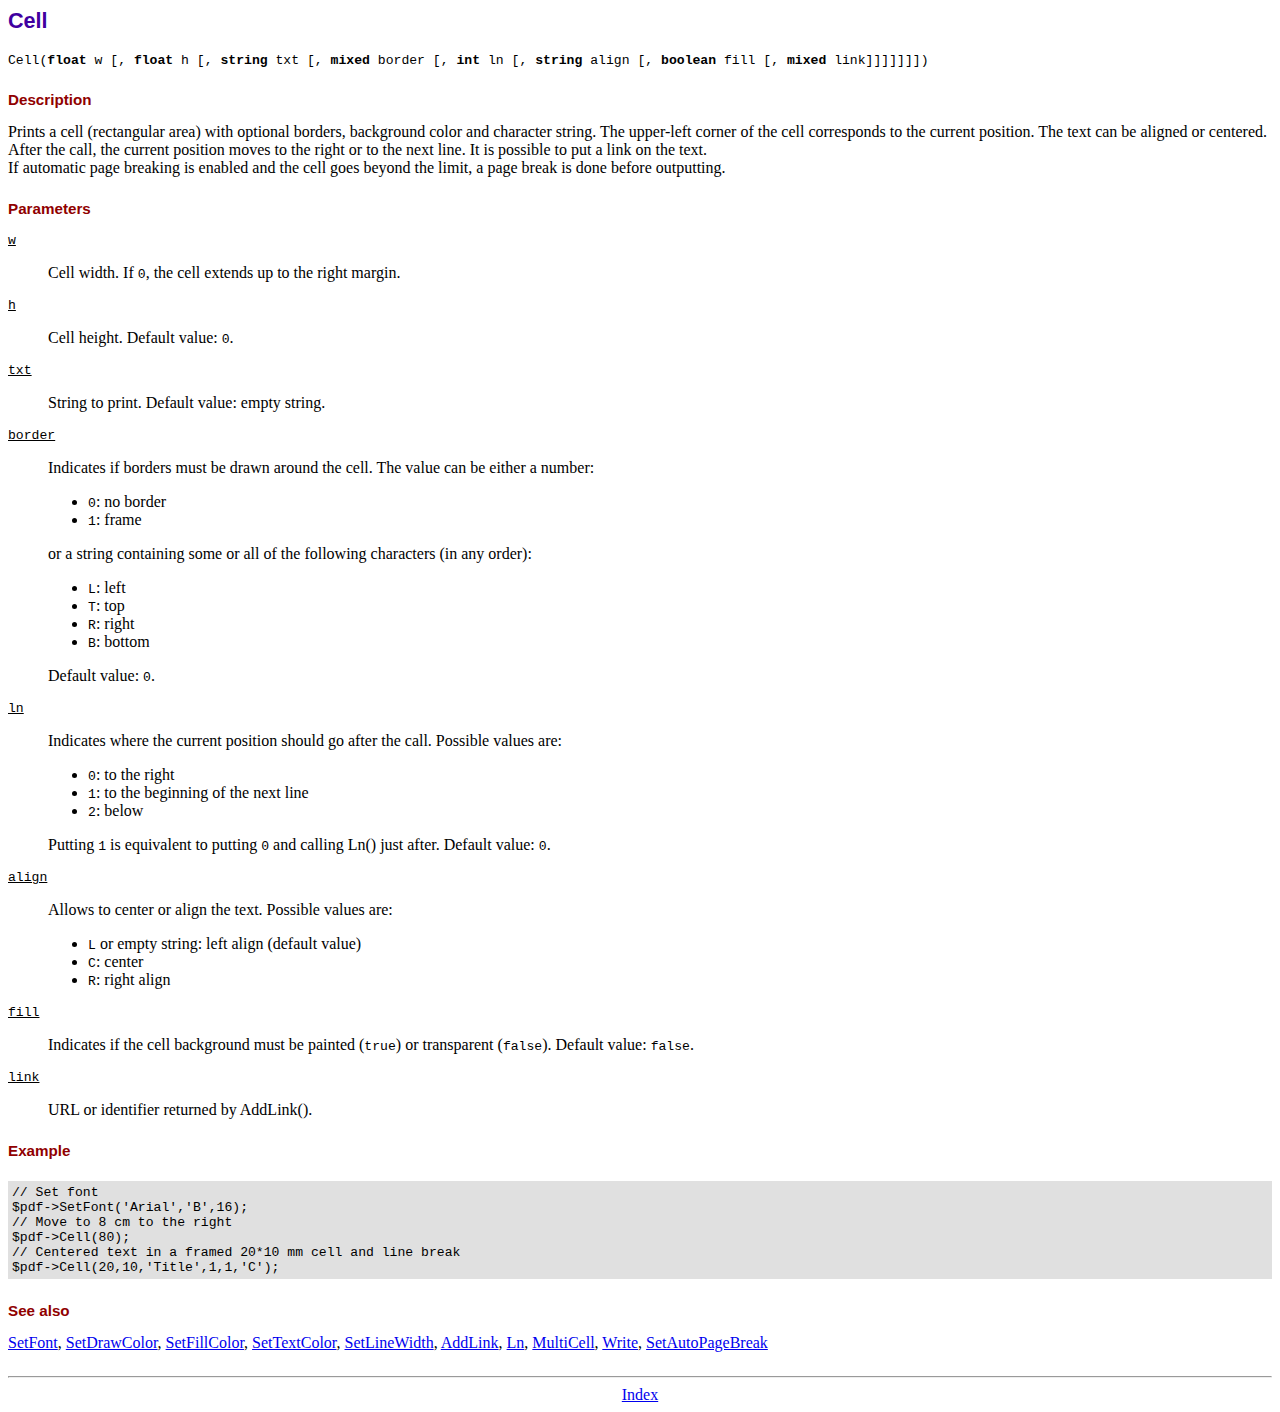
<file: reciept/fpdf/doc/cell.htm>
<!DOCTYPE html PUBLIC "-//W3C//DTD HTML 4.01 Transitional//EN">
<html>
<head>
<meta http-equiv="Content-Type" content="text/html; charset=ISO-8859-1">
<title>Cell</title>
<link type="text/css" rel="stylesheet" href="../fpdf.css">
</head>
<body>
<h1>Cell</h1>
<code>Cell(<b>float</b> w [, <b>float</b> h [, <b>string</b> txt [, <b>mixed</b> border [, <b>int</b> ln [, <b>string</b> align [, <b>boolean</b> fill [, <b>mixed</b> link]]]]]]])</code>
<h2>Description</h2>
Prints a cell (rectangular area) with optional borders, background color and character string.
The upper-left corner of the cell corresponds to the current position. The text can be aligned
or centered. After the call, the current position moves to the right or to the next line. It is
possible to put a link on the text.
<br>
If automatic page breaking is enabled and the cell goes beyond the limit, a page break is
done before outputting.
<h2>Parameters</h2>
<dl class="param">
<dt><code>w</code></dt>
<dd>
Cell width. If <code>0</code>, the cell extends up to the right margin.
</dd>
<dt><code>h</code></dt>
<dd>
Cell height.
Default value: <code>0</code>.
</dd>
<dt><code>txt</code></dt>
<dd>
String to print.
Default value: empty string.
</dd>
<dt><code>border</code></dt>
<dd>
Indicates if borders must be drawn around the cell. The value can be either a number:
<ul>
<li><code>0</code>: no border</li>
<li><code>1</code>: frame</li>
</ul>
or a string containing some or all of the following characters (in any order):
<ul>
<li><code>L</code>: left</li>
<li><code>T</code>: top</li>
<li><code>R</code>: right</li>
<li><code>B</code>: bottom</li>
</ul>
Default value: <code>0</code>.
</dd>
<dt><code>ln</code></dt>
<dd>
Indicates where the current position should go after the call. Possible values are:
<ul>
<li><code>0</code>: to the right</li>
<li><code>1</code>: to the beginning of the next line</li>
<li><code>2</code>: below</li>
</ul>
Putting <code>1</code> is equivalent to putting <code>0</code> and calling Ln() just after.
Default value: <code>0</code>.
</dd>
<dt><code>align</code></dt>
<dd>
Allows to center or align the text. Possible values are:
<ul>
<li><code>L</code> or empty string: left align (default value)</li>
<li><code>C</code>: center</li>
<li><code>R</code>: right align</li>
</ul>
</dd>
<dt><code>fill</code></dt>
<dd>
Indicates if the cell background must be painted (<code>true</code>) or transparent (<code>false</code>).
Default value: <code>false</code>.
</dd>
<dt><code>link</code></dt>
<dd>
URL or identifier returned by AddLink().
</dd>
</dl>
<h2>Example</h2>
<div class="doc-source">
<pre><code>// Set font
$pdf-&gt;SetFont('Arial','B',16);
// Move to 8 cm to the right
$pdf-&gt;Cell(80);
// Centered text in a framed 20*10 mm cell and line break
$pdf-&gt;Cell(20,10,'Title',1,1,'C');</code></pre>
</div>
<h2>See also</h2>
<a href="setfont.htm">SetFont</a>,
<a href="setdrawcolor.htm">SetDrawColor</a>,
<a href="setfillcolor.htm">SetFillColor</a>,
<a href="settextcolor.htm">SetTextColor</a>,
<a href="setlinewidth.htm">SetLineWidth</a>,
<a href="addlink.htm">AddLink</a>,
<a href="ln.htm">Ln</a>,
<a href="multicell.htm">MultiCell</a>,
<a href="write.htm">Write</a>,
<a href="setautopagebreak.htm">SetAutoPageBreak</a>
<hr style="margin-top:1.5em">
<div style="text-align:center"><a href="index.htm">Index</a></div>
</body>
</html>
</file>
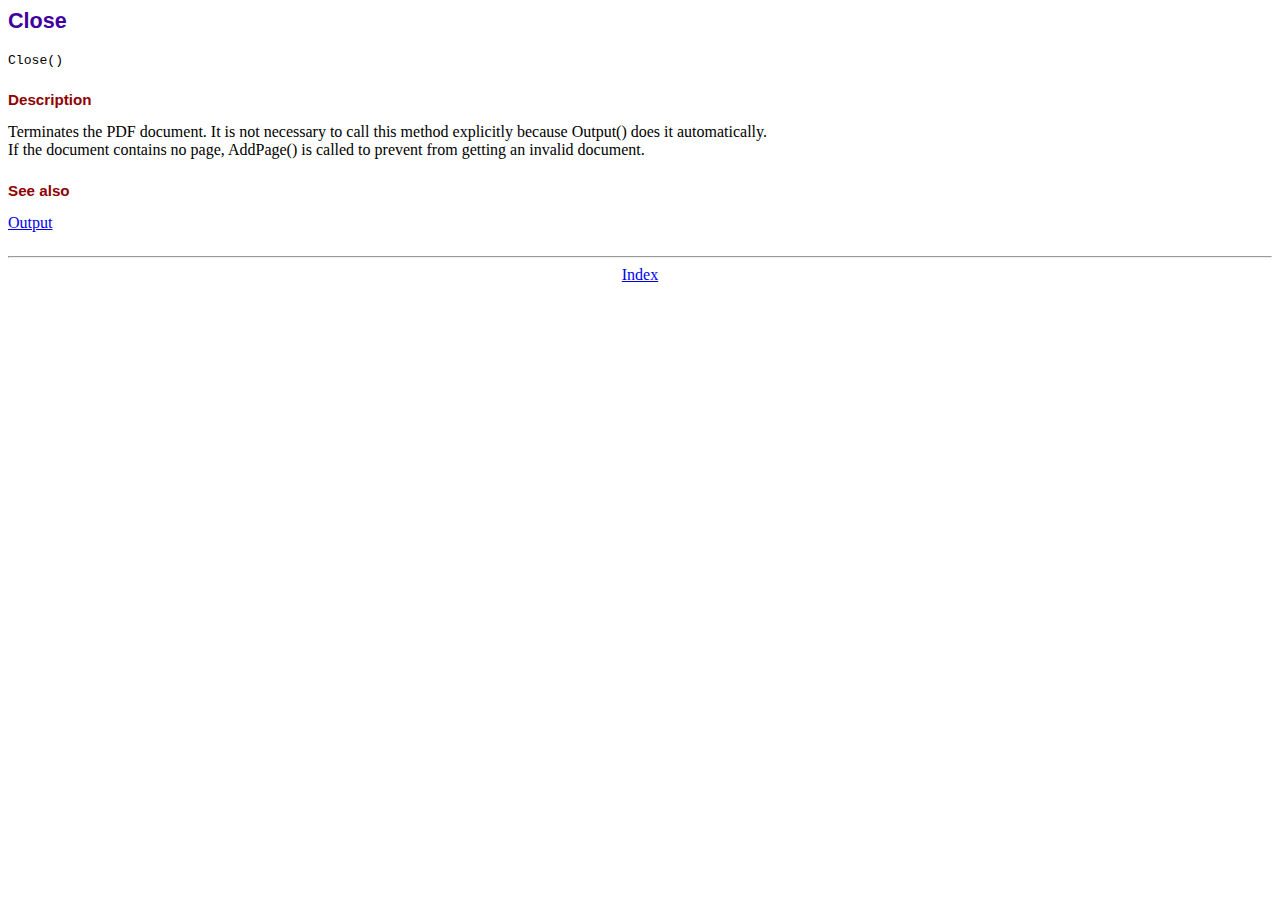
<file: reciept/fpdf/doc/close.htm>
<!DOCTYPE html PUBLIC "-//W3C//DTD HTML 4.01 Transitional//EN">
<html>
<head>
<meta http-equiv="Content-Type" content="text/html; charset=ISO-8859-1">
<title>Close</title>
<link type="text/css" rel="stylesheet" href="../fpdf.css">
</head>
<body>
<h1>Close</h1>
<code>Close()</code>
<h2>Description</h2>
Terminates the PDF document. It is not necessary to call this method explicitly because Output()
does it automatically.
<br>
If the document contains no page, AddPage() is called to prevent from getting an invalid document.
<h2>See also</h2>
<a href="output.htm">Output</a>
<hr style="margin-top:1.5em">
<div style="text-align:center"><a href="index.htm">Index</a></div>
</body>
</html>
</file>
<file: reciept/fpdf/fpdf.css>
body {font-family:"Times New Roman",serif}
h1 {font:bold 135% Arial,sans-serif; color:#4000A0; margin-bottom:0.9em}
h2 {font:bold 95% Arial,sans-serif; color:#900000; margin-top:1.5em; margin-bottom:1em}
dl.param dt {text-decoration:underline}
dl.param dd {margin-top:1em; margin-bottom:1em}
dl.param ul {margin-top:1em; margin-bottom:1em}
tt, code, kbd {font-family:"Courier New",Courier,monospace; font-size:82%}
div.source {margin-top:1.4em; margin-bottom:1.3em}
div.source pre {display:table; border:1px solid #24246A; width:100%; margin:0em; font-family:inherit; font-size:100%}
div.source code {display:block; border:1px solid #C5C5EC; background-color:#F0F5FF; padding:6px; color:#000000}
div.doc-source {margin-top:1.4em; margin-bottom:1.3em}
div.doc-source pre {display:table; width:100%; margin:0em; font-family:inherit; font-size:100%}
div.doc-source code {display:block; background-color:#E0E0E0; padding:4px}
.kw {color:#000080; font-weight:bold}
.str {color:#CC0000}
.cmt {color:#008000}
p.demo {text-align:center; margin-top:-0.9em}
a.demo {text-decoration:none; font-weight:bold; color:#0000CC}
a.demo:link {text-decoration:none; font-weight:bold; color:#0000CC}
a.demo:hover {text-decoration:none; font-weight:bold; color:#0000FF}
a.demo:active {text-decoration:none; font-weight:bold; color:#0000FF}
</file>
